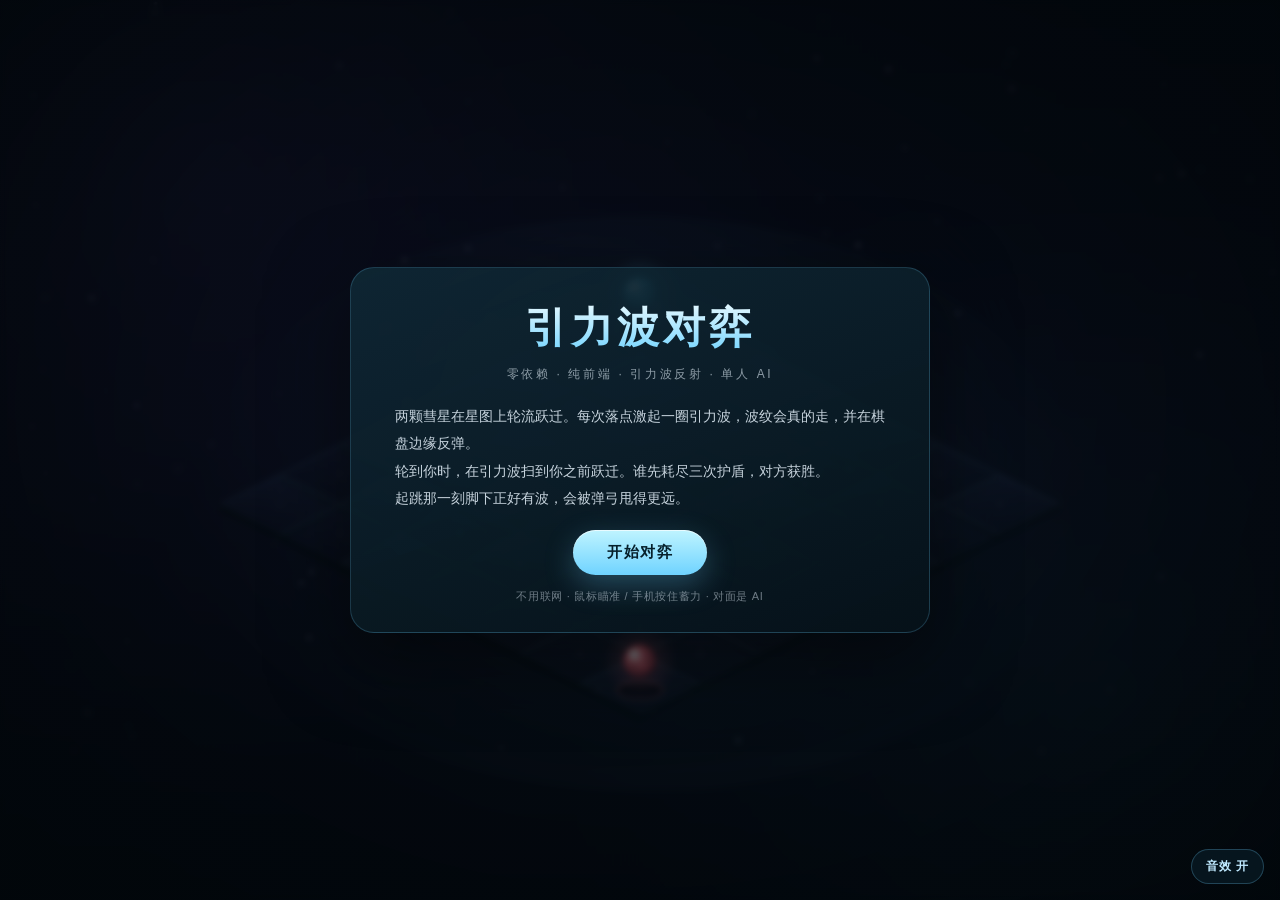
<file: demo/index.html>
<!DOCTYPE html>
<html lang="zh-CN">
<head>
<meta charset="utf-8">
<meta name="viewport" content="width=device-width, initial-scale=1, maximum-scale=1, user-scalable=no">
<title>引力波对弈 · Demo</title>
<style>
  * { box-sizing: border-box; }
  .resume-hide { display: none !important; }
  html, body {
    margin: 0; height: 100%; overflow: hidden;
    background: #040a0f; color: #eaf6ff;
    font-family: "Microsoft YaHei", "PingFang SC", "Segoe UI", sans-serif;
    touch-action: none; user-select: none;
  }
  canvas { position: fixed; inset: 0; display: block; }
  .hud { position: fixed; inset: 0; pointer-events: none; transition: opacity .25s; }
  .hud.hidden { opacity: 0; }
  .topbar {
    position: absolute; top: 0; left: 0; right: 0;
    display: flex; justify-content: space-between; align-items: flex-start;
    padding: 16px 22px; gap: 14px;
  }
  .side {
    width: 186px; padding: 10px 14px; border-radius: 16px;
    background: rgba(8, 22, 30, .55); border: 1px solid rgba(255,255,255,.08);
    transition: box-shadow .2s, border-color .2s, background .2s;
  }
  .side.blue.active {
    border-color: rgba(111,211,255,.55);
    box-shadow: 0 0 26px rgba(111,211,255,.22);
    background: rgba(10, 32, 42, .72);
  }
  .side.red.active {
    border-color: rgba(255,122,138,.55);
    box-shadow: 0 0 26px rgba(255,122,138,.22);
    background: rgba(34, 16, 22, .72);
  }
  .side-head { display: flex; align-items: center; gap: 8px; font-size: 13px; letter-spacing: .12em; }
  .side-head .tag { width: 9px; height: 9px; border-radius: 50%; }
  .tag.blue { background: #6fd3ff; box-shadow: 0 0 10px rgba(111,211,255,.7); }
  .tag.red { background: #ff7a8a; box-shadow: 0 0 10px rgba(255,122,138,.7); }
  .side-lives { display: flex; gap: 7px; margin-top: 9px; }
  .life { width: 11px; height: 11px; border-radius: 50%; }
  .life.blue { background: #6fd3ff; box-shadow: 0 0 10px rgba(111,211,255,.6); }
  .life.red { background: #ff7a8a; box-shadow: 0 0 10px rgba(255,122,138,.6); }
  .life.dead { background: rgba(255,255,255,.14); box-shadow: none; }
  .center { width: min(360px, 36vw); text-align: center; padding-top: 2px; }
  .turn { font-size: 20px; font-weight: 800; letter-spacing: .12em; line-height: 1.2; text-shadow: 0 2px 14px rgba(111,211,255,.25); }
  .turn.blue { color: #bdefff; }
  .turn.red { color: #ffc2c9; }
  .wave-label { font-size: 10px; letter-spacing: .2em; opacity: .62; margin-top: 9px; }
  .wave-track {
    height: 7px; border-radius: 99px; overflow: hidden; margin-top: 5px;
    background: rgba(255,255,255,.1); border: 1px solid rgba(255,255,255,.08);
    transition: box-shadow .15s;
  }
  .wave-track.danger { box-shadow: 0 0 18px rgba(255,95,109,.6); }
  #wavefill {
    height: 100%; width: 0%; border-radius: 99px;
    background: linear-gradient(90deg, #5ee0ff, #ffd166 55%, #ff5f6d);
    transition: width .08s linear;
  }
  .wave-time { font-size: 11px; opacity: .7; margin-top: 5px; height: 15px; letter-spacing: .05em; }
  .arena-badge {
    position: absolute; left: 50%; top: 112px; transform: translateX(-50%);
    padding: 4px 13px; border-radius: 999px; font-size: 11px; letter-spacing: .18em;
    color: rgba(234,246,255,.72); background: rgba(6,18,24,.55);
    border: 1px solid rgba(255,255,255,.08);
  }
  .turn-banner {
    position: absolute; left: 50%; top: 148px; transform: translate(-50%, -8px);
    font-size: 25px; font-weight: 800; letter-spacing: .14em;
    opacity: 0; transition: opacity .3s, transform .3s; text-shadow: 0 4px 22px rgba(0,0,0,.6);
  }
  .turn-banner.show { opacity: .92; transform: translate(-50%, 0); }
  .turn-banner.blue { color: #bdefff; }
  .turn-banner.red { color: #ffc2c9; }
  .hint {
    position: absolute; left: 50%; bottom: 7%; transform: translateX(-50%);
    font-size: 14px; color: rgba(234,246,255,.82);
    background: rgba(4,14,20,.6); border: 1px solid rgba(255,255,255,.08);
    padding: 8px 16px; border-radius: 99px; opacity: 0; transition: opacity .3s;
    white-space: nowrap; max-width: 92vw; overflow: hidden; text-overflow: ellipsis;
  }
  .hint.show { opacity: 1; }
  .overlay {
    position: fixed; inset: 0; display: flex; align-items: center; justify-content: center;
    background: radial-gradient(ellipse at 50% 45%, rgba(6,20,28,.42), rgba(2,8,12,.78));
    backdrop-filter: blur(3px); z-index: 10;
  }
  .overlay.hidden { display: none; }
  #aiDiffRow.hidden, #aiDiffDesc.hidden { display: none; }
  .panel {
    width: min(580px, 92vw); max-height: 92vh; overflow: auto;
    text-align: center; padding: 32px 30px 28px; border-radius: 24px;
    background: linear-gradient(160deg, rgba(16,42,54,.88), rgba(6,18,26,.94));
    border: 1px solid rgba(111,211,255,.2);
    box-shadow: 0 24px 80px rgba(0,0,0,.5);
  }
  .title {
    font-size: 42px; font-weight: 800; letter-spacing: .1em; margin: 0;
    background: linear-gradient(180deg, #eafaff, #6fd3ff);
    -webkit-background-clip: text; background-clip: text; color: transparent;
  }
  .sub { font-size: 12px; letter-spacing: .22em; opacity: .58; margin: 10px 0 20px; }
  .rule { font-size: 14px; line-height: 1.95; opacity: .84; text-align: left; margin: 0 auto 18px; max-width: 490px; }
  .rule b { color: #8fe6ff; font-weight: 600; }
  .chip-row { display: flex; gap: 8px; justify-content: center; flex-wrap: wrap; margin: 6px 0 8px; }
  .chip {
    padding: 8px 14px; font-size: 12px; letter-spacing: .06em; border-radius: 999px;
    color: rgba(234,246,255,.66); background: rgba(8,24,32,.6);
    border: 1px solid rgba(255,255,255,.12); box-shadow: none;
  }
  .chip:hover { transform: none; border-color: rgba(111,211,255,.4); }
  .chip.selected {
    color: #dff7ff; border-color: rgba(111,211,255,.7);
    background: rgba(20,58,74,.85); box-shadow: 0 0 18px rgba(111,211,255,.18);
  }
  .setting-label { font-size: 10px; letter-spacing: .2em; opacity: .5; margin-top: 12px; text-align: center; }
  .setting-desc { font-size: 12px; opacity: .6; min-height: 17px; margin-bottom: 4px; text-align: center; }
  .opt-row { display: flex; gap: 8px; justify-content: center; flex-wrap: wrap; margin: 8px 0 10px; }
  .opt-label {
    display: inline-flex; align-items: center; gap: 6px; padding: 7px 11px;
    font-size: 11px; color: rgba(234,246,255,.72); background: rgba(8,24,32,.5);
    border: 1px solid rgba(255,255,255,.1); border-radius: 10px; cursor: pointer;
  }
  .opt-label input { accent-color: #6fd3ff; }
  .small-label { font-size: 11px; opacity: .55; letter-spacing: .08em; align-self: center; margin-right: 2px; }
  .slider-row { display: grid; grid-template-columns: 1fr 1fr; gap: 10px; margin: 8px 0 14px; }
  .slider-box { text-align: left; padding: 8px 12px; border-radius: 12px; background: rgba(8,24,32,.5); border: 1px solid rgba(255,255,255,.08); }
  .slider-title { font-size: 11px; color: rgba(234,246,255,.62); letter-spacing: .04em; }
  .slider-title b { color: #bfe9ff; font-weight: 600; float: right; }
  input[type=range] { width: 100%; margin-top: 8px; accent-color: #6fd3ff; }
  #bpm { width: 110px; flex: none; margin-top: 0; }
  #bpmVal { font-size: 11px; color: #bfe9ff; min-width: 24px; text-align: right; }
  .control-hint {
    position: absolute; left: 50%; bottom: 3.2%; transform: translateX(-50%);
    font-size: 11px; letter-spacing: .06em; color: rgba(234,246,255,.55);
    white-space: nowrap; max-width: 92vw; overflow: hidden; text-overflow: ellipsis;
  }
  .result { font-size: 15px; line-height: 2; opacity: .86; margin-bottom: 20px; }
  button {
    pointer-events: auto; border: 0; border-radius: 999px; padding: 13px 34px;
    font-size: 15px; font-weight: 700; letter-spacing: .1em; color: #06202b;
    background: linear-gradient(180deg, #bff4ff, #6fd3ff);
    box-shadow: 0 10px 30px rgba(111,211,255,.28), inset 0 1px 0 rgba(255,255,255,.65);
    cursor: pointer; transition: transform .15s, box-shadow .15s;
    font-family: inherit;
  }
  button:hover { transform: translateY(-2px); box-shadow: 0 14px 36px rgba(111,211,255,.4); }
  button:active { transform: translateY(0) scale(.98); }
  .ghost {
    margin-left: 8px; color: #bfe9ff; background: rgba(8,24,32,.55);
    border: 1px solid rgba(111,211,255,.28); box-shadow: none;
  }
  .ghost:hover { box-shadow: none; border-color: rgba(111,211,255,.55); }
  .tip { font-size: 11px; opacity: .45; margin-top: 14px; letter-spacing: .06em; }
  #muteBtn {
    position: fixed; right: 16px; bottom: 16px; z-index: 20;
    padding: 8px 14px; font-size: 12px; letter-spacing: .08em;
    background: rgba(10,30,40,.65); color: #bfe9ff;
    border: 1px solid rgba(111,211,255,.25); box-shadow: none;
    backdrop-filter: blur(6px); pointer-events: auto;
  }
  #muteBtn:hover { transform: none; box-shadow: none; border-color: rgba(111,211,255,.5); }
  #menuBtn {
    position: fixed; left: 16px; bottom: 16px; z-index: 20;
    padding: 8px 14px; font-size: 12px; letter-spacing: .08em;
    background: rgba(10,30,40,.65); color: #bfe9ff;
    border: 1px solid rgba(111,211,255,.25); box-shadow: none;
    backdrop-filter: blur(6px); pointer-events: auto;
  }
  #menuBtn:hover { transform: none; box-shadow: none; border-color: rgba(111,211,255,.5); }
  #menuBtn.hidden { display: none; }
  @media (max-width: 820px) {
    .side { width: 132px; padding: 8px 10px; }
    .center { width: 42vw; }
    .turn { font-size: 17px; }
    .arena-badge { top: 104px; }
    .turn-banner { top: 136px; font-size: 20px; }
  }
  @media (max-width: 520px) {
    .topbar { padding: 10px 10px; gap: 6px; }
    .side { width: 88px; padding: 6px 8px; border-radius: 12px; }
    .side-head { font-size: 11px; letter-spacing: .06em; }
    .life { width: 8px; height: 8px; }
    .center { width: 38vw; min-width: 0; }
    .turn { font-size: 15px; }
    .wave-label { margin-top: 6px; font-size: 9px; }
    .wave-time { font-size: 10px; }
    .arena-badge { top: 92px; font-size: 10px; }
    .turn-banner { top: 120px; font-size: 18px; }
  }
</style>
</head>
<body>
<canvas id="game"></canvas>

<div id="hud" class="hud hidden">
  <div class="topbar">
    <div class="side blue" id="bluePanel">
      <div class="side-head"><span class="tag blue"></span><span>蓝方</span></div>
      <div class="side-lives" id="blueLives"></div>
    </div>
    <div class="center">
      <div id="turnText" class="turn blue">蓝方回合</div>
      <div class="wave-label">最近波峰</div>
      <div class="wave-track"><div id="wavefill"></div></div>
      <div id="waveTime" class="wave-time">安全</div>
    </div>
    <div class="side red" id="redPanel">
      <div class="side-head"><span class="tag red"></span><span>红方</span></div>
      <div class="side-lives" id="redLives"></div>
    </div>
  </div>
  <div id="arenaBadge" class="arena-badge">平静场</div>
  <div id="turnBanner" class="turn-banner blue"></div>
  <div id="hint" class="hint"></div>
  <div id="controlHint" class="control-hint"></div>
</div>

<button id="muteBtn">音效 开</button>
<button id="menuBtn" class="hidden">菜单</button>

<div id="start" class="overlay">
  <div class="panel">
    <h1 class="title">引力波对弈</h1>
    <div class="sub">零依赖 · 纯前端 · 引力波反射 · 单人 AI</div>
    <div class="rule">
      两颗彗星在星图上轮流跃迁。每次落点激起一圈引力波，波纹会真的走，并在棋盘边缘反弹。<br>
      轮到你时，在引力波扫到你之前跃迁。谁先耗尽三次护盾，对方获胜。<br>
      起跳那一刻脚下正好有波，会被弹弓甩得更远。
    </div>

    <div class="setting-label resume-hide">模式</div>
    <div class="chip-row resume-hide" id="modeSelect">
      <button class="chip mode-chip selected" data-mode="solo">测试：一人控两边</button>
      <button class="chip mode-chip" data-mode="duo">双人：两人各控一边</button>
      <button class="chip mode-chip" data-mode="ai">单人：对战 AI</button>
    </div>
    <div id="modeDesc" class="setting-desc resume-hide">鼠标瞄准，按住蓄力；你轮流控蓝红两颗彗星。</div>
    <div id="aiDiffRow" class="chip-row hidden resume-hide">
      <span class="small-label">AI 难度</span>
      <button class="chip diff-chip selected" data-diff="easy">简单</button>
      <button class="chip diff-chip" data-diff="normal">普通</button>
      <button class="chip diff-chip" data-diff="hard">困难</button>
    </div>
    <div id="aiDiffDesc" class="setting-desc hidden resume-hide">简单：只看一步；普通：看两步；困难：会做陷阱。</div>

    <div class="setting-label resume-hide">场地</div>
    <div class="chip-row resume-hide" id="arenaSelect">
      <button class="chip arena-chip selected" data-arena="0">平直时空</button>
      <button class="chip arena-chip" data-arena="1">双缝屏</button>
      <button class="chip arena-chip" data-arena="2">旋涡星</button>
      <button class="chip arena-chip" data-arena="3">双奇点</button>
    </div>
    <div id="arenaDesc" class="setting-desc resume-hide">时空是平的，引力波按直线走。</div>

    <div class="setting-label resume-hide">规则开关</div>
    <div class="opt-row resume-hide">
      <label class="opt-label"><input type="checkbox" id="optInterference"> 引力波叠加</label>
      <label class="opt-label"><input type="checkbox" id="optBounce"> 边缘反射</label>
      <label class="opt-label"><input type="checkbox" id="optSelf"> 波反噬自身</label>
      <label class="opt-label"><input type="checkbox" id="optOneShot" checked> 击中后波纹消散</label>
    </div>

    <div class="setting-label resume-hide">节奏 B（试验）</div>
    <div class="opt-row resume-hide">
      <label class="opt-label"><input type="checkbox" id="optRhythmB" checked> BPM 驱动场域</label>
      <span class="small-label">BPM</span>
      <input id="bpm" type="range" min="60" max="160" step="1" value="90">
      <span id="bpmVal">90</span>
    </div>
    <div class="setting-desc resume-hide">B：BPM 只改场域强度 / 转速，波纹速度不变；90 是基准（1×）。</div>

    <div class="slider-row resume-hide">
      <div class="slider-box">
        <span class="slider-title">视角倾斜 <b id="viewTiltVal">0.50</b></span>
        <input type="range" id="viewTilt" min="0.34" max="0.72" step="0.01" value="0.50">
      </div>
      <div class="slider-box">
        <span class="slider-title">太极转速 <b id="taiSpinVal">0.28</b></span>
        <input type="range" id="taiSpin" min="0.10" max="0.60" step="0.01" value="0.28">
      </div>
    </div>

    <button id="startBtn">开始对弈</button>
    <div class="tip">不用联网 · 鼠标瞄准 / 手机按住蓄力 · 对面是 AI</div>
  </div>
</div>

<div id="gameover" class="overlay hidden">
  <div class="panel">
    <h1 class="title" id="gameoverTitle">蓝方胜</h1>
    <div class="sub">对局结束</div>
    <div id="finalScore" class="result"></div>
    <button id="againBtn">再来一局</button>
    <button id="arenaBtn" class="ghost">回到首页</button>
    <div class="tip">按空格也可以重开</div>
  </div>
</div>

<script>
(() => {
  'use strict';

  // 简历版：只保留基础场 + 边缘反射 + 单人 AI（规则在 startGame 里锁定，界面不暴露其它场地和实验开关）
  // 自测 / 压力测试要切换场地和控制模式，所以这两个入口下不锁
  const RESUME_DEMO = !/[?&](selftest|stress)=1/.test(location.search);

  const canvas = document.getElementById('game');
  const ctx = canvas.getContext('2d');

  const GRID = 7;
  const TW = 120;
  const TH = 60;
  const MIN_JUMP = 0.9;
  const MAX_JUMP = 3.0;
  const CHARGE_TIME = 1.15;
  const MAX_LIVES = 3;
  const WALL_SUM = 6;
  // 棋盘的真实外沿在格心坐标 ±0.5 处；反射判定必须用外沿，不能用格心
  const EDGE_MIN = -0.5;
  const EDGE_MAX = GRID - 0.5;
  const WAVE_PARTICLES = 140;
  const WAVE_SPEED = 1.6;
  const WAVE_WARMUP = 0.6;
  const WAVE_LIFE = 11;
  const HIT_RADIUS = 0.34;
  const GAP_RADIUS = 0.22;
  // 双缝屏：两个缝口；过缝后的波束方向跟着入射方向走
  const SLIT_GAPS = [{ c: 2, r: 4 }, { c: 4, r: 2 }];
  const BH_WAVE = 0.9;
  const TAI_WAVE = 0.9;
  const AIM_ROT = 2.2;
  const ARENA_NAMES = ['平直时空', '双缝屏', '旋涡星', '双奇点'];
  const ARENA_COLORS = ['#6fd3ff', '#8ee7c0', '#ffd166', '#c79bff'];
  const ARENA_DESCS = [
    '时空是平的，引力波按直线走；边界是反弹还是散掉，看规则开关。',
    '一道带两个窄缝的屏把空间切成两半；引力波从缝口绕过去，每个缝口出一道窄波束，方向跟着入射位置变。屏不挡彗星。',
    '一颗自转的旋涡星会把引力波和落点绕着中心拧。转速可调，默认很慢。',
    '两个奇点会把引力波吸弯，也会把落点往奇点里拉。奇点不吞彗星，但落进去算自毁。'
  ];
  const PLAYER_NAMES = ['蓝方', '红方'];
  const AI_CENTER = { c: 3, r: 3 };
  const AI_CHARGES = [0.55, 0.7, 0.85, 1.0];
  const AI_DIFF_NAMES = { easy: '简单', normal: '普通', hard: '困难' };
  const AI_DIFF_DESCS = {
    easy: '简单：只看一步，容易被绕开。',
    normal: '普通：看两步，会封你的退路。',
    hard: '困难：会做陷阱，故意留一个看起来安全的诱饵。'
  };
  const PLAYER_COLORS = [
    { main: '#6fd3ff', dim: '#2a7e9e', soft: 'rgba(111,211,255,.5)' },
    { main: '#ff7a8a', dim: '#a23a4a', soft: 'rgba(255,122,138,.5)' }
  ];

  let W = 0, H = 0, DPR = 1;
  let boardCX = 0, boardCY = 0;
  let tileW = TW, tileH = TH;
  let stars = [];
  let particles = [];
  let floats = [];
  let lastTs = 0;
  let lastBarTs = 0;
  let actx = null;
  let muted = false;
  let selftestRuntime = '';

  // 引力弹弓：起跳瞬间脚下有波前经过，跳得更远
  const BOOST_FACTOR = 1.32;
  const BOOST_RADIUS = 0.55;
  // 对方落子后，波要走完这一小段，期间不能跃迁
  const WAVE_LOCK = 1.8;

  const state = {
    mode: 'start',
    controlMode: 'solo',
    arena: 0,
    phase: 'aim',
    currentPlayer: 0,
    pos: [{ c: 0, r: 0 }, { c: 6, r: 6 }],
    lives: [MAX_LIVES, MAX_LIVES],
    charge: 0,
    charging: false,
    aimScreen: null,
    aimAngle: Math.atan2(6, 6),
    waves: [],
    jumpAnim: null,
    fallAnim: null,
    time: 0,
    turns: 0,
    shake: 0,
    flash: 0,
    interference: false,
    bounce: false,
    selfDamage: false,
    stackedDamage: false,
    oneShotWave: true,
    lockUntil: 0,
    viewTilt: 0.5,
    taiSpin: 0.28,
    rhythmB: true,
    bpm: 90,
    metronome: false,
    lastBeat: 0,
    beatPulse: 0,
    hitBlink: [0, 0],
    keys: { a: false, d: false, left: false, right: false },
    aiDifficulty: 'normal',
    aiThinking: false,
    aiTimer: null,
    simulating: false,
    winner: -1,
    bannerTimer: null,
    hintTimer: null
  };

  // ---------- 基础 ----------
  function clamp(v, a, b) { return v < a ? a : (v > b ? b : v); }

  function rhythmScale() {
    if (!state.rhythmB) return 1;
    return clamp(state.bpm / 90, 0.5, 1.8);
  }

  function effectiveTaiSpin() {
    return state.taiSpin * rhythmScale();
  }

  function hexA(hex, a) {
    const r = parseInt(hex.slice(1, 3), 16);
    const g = parseInt(hex.slice(3, 5), 16);
    const b = parseInt(hex.slice(5, 7), 16);
    return 'rgba(' + r + ',' + g + ',' + b + ',' + a + ')';
  }

  function roundRect(c, x, y, w, h, r) {
    const rr = Math.min(r, Math.abs(w) / 2, Math.abs(h) / 2);
    c.beginPath();
    c.moveTo(x + rr, y);
    c.arcTo(x + w, y, x + w, y + h, rr);
    c.arcTo(x + w, y + h, x, y + h, rr);
    c.arcTo(x, y + h, x, y, rr);
    c.arcTo(x, y, x + w, y, rr);
    c.closePath();
  }

  function toScreen(c, r) {
    return {
      x: boardCX + (c - r) * tileW / 2,
      y: boardCY + (c + r - (GRID - 1)) * tileH / 2
    };
  }

  function fromScreen(x, y) {
    const dx = x - boardCX;
    const dy = y - boardCY + (GRID - 1) * tileH / 2;
    return { c: dx / tileW + dy / tileH, r: dy / tileH - dx / tileW };
  }

  function tileAt(c, r) {
    if (c < 0 || c >= GRID || r < 0 || r >= GRID) return null;
    return { c: c, r: r };
  }

  function dist(a, b) { return Math.hypot(a.c - b.c, a.r - b.r); }

  function pointSegmentDistance(p, a, b) {
    const abx = b.c - a.c, aby = b.r - a.r;
    const apx = p.c - a.c, apy = p.r - a.r;
    const len2 = abx * abx + aby * aby;
    let t = len2 ? (apx * abx + apy * aby) / len2 : 0;
    t = Math.max(0, Math.min(1, t));
    const dx = a.c + abx * t - p.c;
    const dy = a.r + aby * t - p.r;
    return Math.hypot(dx, dy);
  }

  function blackHoles() {
    return [{ c: 2, r: 3 }, { c: 4, r: 3 }];
  }

  function isBlackHole(c, r) {
    return (c === 2 && r === 3) || (c === 4 && r === 3);
  }

  function applyFieldDeflection(c, r, arena, spin) {
    if (arena === 2) {
      const ang = spin * 0.9;
      const dx = c - 3, dy = r - 3;
      const cs = Math.cos(ang), sn = Math.sin(ang);
      return { c: 3 + dx * cs - dy * sn, r: 3 + dx * sn + dy * cs };
    }
    if (arena === 3) {
      let nc = c, nr = r;
      const holes = blackHoles();
      for (let i = 0; i < holes.length; i++) {
        const dx = holes[i].c - nc, dy = holes[i].r - nr;
        const d = Math.max(0.55, Math.hypot(dx, dy));
        const pull = 0.55 * Math.exp(-d / 2.2) * rhythmScale();
        nc += dx / d * pull;
        nr += dy / d * pull;
      }
      return { c: nc, r: nr };
    }
    return { c: c, r: r };
  }

  function slitCrossing(pc, pr, c, r) {
    const ps = pc + pr, cs = c + r;
    if (!((ps < WALL_SUM && cs >= WALL_SUM) || (ps >= WALL_SUM && cs < WALL_SUM))) return null;
    const denom = cs - ps;
    const t = denom === 0 ? 0 : (WALL_SUM - ps) / denom;
    const cc = pc + (c - pc) * t;
    const rr = pr + (r - pr) * t;
    const gaps = SLIT_GAPS;
    for (let i = 0; i < gaps.length; i++) {
      if (Math.hypot(cc - gaps[i].c, rr - gaps[i].r) <= GAP_RADIUS) {
        return { pass: true, t: t, gap: gaps[i] };
      }
    }
    return { pass: false, t: t };
  }

  function reflectSlit(p) {
    const n = 1 / Math.SQRT2;
    const dot = p.vc * n + p.vr * n;
    p.vc -= 2 * dot * n;
    p.vr -= 2 * dot * n;
    p.c = p.prevC;
    p.r = p.prevR;
    // 关于 c + r = WALL_SUM 的镜像源，用于把反弹段排成连续弧线
    const sc = p.srcC, sr = p.srcR;
    p.srcC = WALL_SUM - sr;
    p.srcR = WALL_SUM - sc;
    p.bounced = true;
    p.bounces = (p.bounces || 0) + 1;
  }

  function reflectEdge(p) {
    if (p.c < EDGE_MIN) { p.c = 2 * EDGE_MIN - p.c; p.vc = -p.vc; p.srcC = 2 * EDGE_MIN - p.srcC; }
    else if (p.c > EDGE_MAX) { p.c = 2 * EDGE_MAX - p.c; p.vc = -p.vc; p.srcC = 2 * EDGE_MAX - p.srcC; }
    if (p.r < EDGE_MIN) { p.r = 2 * EDGE_MIN - p.r; p.vr = -p.vr; p.srcR = 2 * EDGE_MIN - p.srcR; }
    else if (p.r > EDGE_MAX) { p.r = 2 * EDGE_MAX - p.r; p.vr = -p.vr; p.srcR = 2 * EDGE_MAX - p.srcR; }
    p.bounced = true;
    p.bounces = (p.bounces || 0) + 1;
  }

  function chargeToDist(c) {
    return MIN_JUMP + (MAX_JUMP - MIN_JUMP) * clamp(c, 0, 1);
  }

  // 起跳那一刻，脚下有没有波前扫过
  function waveBoostAt(c, r) {
    for (let i = 0; i < state.waves.length; i++) {
      const w = state.waves[i];
      if (w.dead) continue;
      for (let k = 0; k < w.particles.length; k++) {
        const q = w.particles[k];
        if (!q.alive) continue;
        if (wavePower(q) < 0.4) continue;
        if (Math.hypot(q.c - c, q.r - r) <= BOOST_RADIUS) return true;
      }
    }
    return false;
  }

  function computeJump(me, aim, charge, fallback, opponent, arena, spin, boost) {
    let dc = aim.c - me.c;
    let dr = aim.r - me.r;
    let len = Math.hypot(dc, dr);
    if (len < 0.15) {
      dc = fallback.c - me.c;
      dr = fallback.r - me.r;
      len = Math.hypot(dc, dr);
    }
    if (len < 0.15) { dc = 1; dr = 0; len = 1; }
    const dirC = dc / len;
    const dirR = dr / len;
    const d = chargeToDist(charge) * (boost || 1);
    const baseC = me.c + dirC * d;
    const baseR = me.r + dirR * d;
    const def = applyFieldDeflection(baseC, baseR, arena, spin);
    const endC = def.c;
    const endR = def.r;
    const tc = Math.round(endC);
    const tr = Math.round(endR);
    const tile = tileAt(tc, tr);
    const inside = !!tile && Math.abs(endC - tc) <= 0.5001 && Math.abs(endR - tr) <= 0.5001;
    const occupied = !!tile && opponent && tile.c === opponent.c && tile.r === opponent.r;
    const same = !!tile && tile.c === me.c && tile.r === me.r;
    const suicide = arena === 3 && !!tile && isBlackHole(tile.c, tile.r);
    return {
      dirC: dirC, dirR: dirR, dist: d,
      baseC: baseC, baseR: baseR,
      endC: endC, endR: endR,
      tile: tile, valid: inside && !occupied && !same,
      suicide: suicide
    };
  }

  function getAimBoard() {
    const me = state.pos[state.currentPlayer];
    const opp = state.pos[1 - state.currentPlayer];
    if (state.controlMode === 'duo') {
      return {
        c: me.c + Math.cos(state.aimAngle) * MAX_JUMP,
        r: me.r + Math.sin(state.aimAngle) * MAX_JUMP
      };
    }
    if (state.aimScreen) {
      const b = fromScreen(state.aimScreen.x, state.aimScreen.y);
      return { c: b.c, r: b.r };
    }
    return { c: opp.c, r: opp.r };
  }

  function setAimForCurrent() {
    const me = state.pos[state.currentPlayer];
    const opp = state.pos[1 - state.currentPlayer];
    state.aimAngle = Math.atan2(opp.r - me.r, opp.c - me.c);
  }

  function getCurrentJump() {
    const me = state.pos[state.currentPlayer];
    const opp = state.pos[1 - state.currentPlayer];
    return computeJump(me, getAimBoard(), state.charge, { c: opp.c, r: opp.r }, opp, state.arena, effectiveTaiSpin());
  }

  // ---------- 尺寸 / 背景 ----------
  function makeStars() {
    stars = [];
    const n = Math.floor(W * H / 9000);
    for (let i = 0; i < n; i++) {
      stars.push({
        x: Math.random() * W,
        y: Math.random() * H * 0.85,
        r: 0.4 + Math.random() * 1.2,
        p: Math.random() * Math.PI * 2,
        s: 0.5 + Math.random() * 1.5
      });
    }
  }

  function resize() {
    DPR = Math.min(2, window.devicePixelRatio || 1);
    W = window.innerWidth;
    H = window.innerHeight;
    canvas.width = Math.round(W * DPR);
    canvas.height = Math.round(H * DPR);
    canvas.style.width = W + 'px';
    canvas.style.height = H + 'px';
    ctx.setTransform(DPR, 0, 0, DPR, 0, 0);
    boardCX = W / 2;
    boardCY = H * 0.56;
    const baseH = TW * state.viewTilt;
    const fitW = (W * 0.86) / ((GRID - 1) * TW);
    const fitH = (H * 0.56) / ((GRID - 1) * baseH);
    const s = Math.min(1, fitW, fitH);
    tileW = TW * s;
    tileH = baseH * s;
    state.aimScreen = null;
    makeStars();
  }

  // ---------- 对局流程 ----------
  function resetMatch() {
    state.phase = 'aim';
    state.currentPlayer = 0;
    state.pos = [{ c: 0, r: 0 }, { c: 6, r: 6 }];
    state.lives = [MAX_LIVES, MAX_LIVES];
    state.charge = 0;
    state.charging = false;
    state.aimScreen = null;
    state.waves = [];
    state.jumpAnim = null;
    state.fallAnim = null;
    state.turns = 0;
    state.shake = 0;
    state.flash = 0;
    state.hitBlink = [0, 0];
    state.lastBeat = 0;
    state.beatPulse = 0;
    state.keys = { a: false, d: false, left: false, right: false };
    state.winner = -1;
    clearAITimer();
    state.aiThinking = false;
    particles = [];
    floats = [];
    state.lockUntil = 0;
    setAimForCurrent();
    updateHud();
  }

  function resetToStart() {
    state.mode = 'start';
    resetMatch();
    document.getElementById('start').classList.remove('hidden');
    document.getElementById('gameover').classList.add('hidden');
    document.getElementById('hud').classList.add('hidden');
    document.getElementById('menuBtn').classList.add('hidden');
    document.getElementById('turnBanner').classList.remove('show');
    document.getElementById('hint').classList.remove('show');
  }

  function setArena(index) {
    state.arena = clamp(Math.round(index), 0, 3);
    const chips = document.querySelectorAll('.arena-chip');
    for (let i = 0; i < chips.length; i++) {
      const on = Number(chips[i].dataset.arena) === state.arena;
      chips[i].classList.toggle('selected', on);
    }
    const desc = document.getElementById('arenaDesc');
    if (desc) desc.textContent = ARENA_DESCS[state.arena];
    updateHud();
    if (W > 0) render();
  }

  function setControlMode(mode) {
    state.controlMode = mode === 'duo' ? 'duo' : (mode === 'ai' ? 'ai' : 'solo');
    clearAITimer();
    state.aiThinking = false;
    const chips = document.querySelectorAll('.mode-chip');
    for (let i = 0; i < chips.length; i++) {
      chips[i].classList.toggle('selected', chips[i].dataset.mode === state.controlMode);
    }
    const aiRow = document.getElementById('aiDiffRow');
    const aiDesc = document.getElementById('aiDiffDesc');
    if (aiRow) aiRow.classList.toggle('hidden', state.controlMode !== 'ai');
    if (aiDesc) aiDesc.classList.toggle('hidden', state.controlMode !== 'ai');
    const desc = document.getElementById('modeDesc');
    if (desc) {
      desc.textContent = state.controlMode === 'duo'
        ? '双人：蓝方 A/D 转向 + 空格；红方 ←/→ 转向 + 回车。轮到你才能动。'
        : (state.controlMode === 'ai'
          ? '单人：你控蓝方，AI 控红方；先选难度。'
          : '测试：鼠标瞄准，按住蓄力；你轮流控蓝红两颗彗星。');
    }
    if (aiDesc) aiDesc.textContent = AI_DIFF_DESCS[state.aiDifficulty];
    updateHud();
    if (W > 0) render();
  }

  function setAIDifficulty(diff) {
    state.aiDifficulty = AI_DIFF_NAMES[diff] ? diff : 'normal';
    const chips = document.querySelectorAll('.diff-chip');
    for (let i = 0; i < chips.length; i++) {
      chips[i].classList.toggle('selected', chips[i].dataset.diff === state.aiDifficulty);
    }
    const desc = document.getElementById('aiDiffDesc');
    if (desc) desc.textContent = AI_DIFF_DESCS[state.aiDifficulty];
    updateHud();
    if (W > 0) render();
  }

  function startGame() {
    resetMatch();
    // 简历版锁定的规则：基础场 + 边缘反射 + 单人 AI
    if (RESUME_DEMO) {
      state.arena = 0;
      state.controlMode = 'ai';
      state.bounce = true;
      state.interference = false;
      state.selfDamage = false;
      state.oneShotWave = true;
      state.stackedDamage = false;
      state.aiDifficulty = 'normal';
    }
    state.mode = 'playing';
    state.time = 0;
    state.lastBeat = 0;
    state.beatPulse = 0;
    state.aiThinking = false;
    clearAITimer();
    document.getElementById('start').classList.add('hidden');
    document.getElementById('gameover').classList.add('hidden');
    document.getElementById('hud').classList.remove('hidden');
    document.getElementById('menuBtn').classList.remove('hidden');
    audioInit();
    updateHud();
    showTurnBanner();
    if (state.controlMode === 'ai') {
      setHint('单人：你是蓝方，AI 是红方。AI 跃迁后会提示你。', 3000);
    } else {
      setHint(state.controlMode === 'duo'
        ? '双人模式：底部是当前玩家的按键。'
        : '测试模式：鼠标瞄准，按住蓄力。', 3200);
    }
  }

  function endGame(winner, note) {
    if (state.mode !== 'playing') return;
    state.mode = 'gameover';
    state.phase = 'over';
    state.charging = false;
    state.charge = 0;
    state.waves = [];
    state.jumpAnim = null;
    state.fallAnim = null;
    state.winner = winner;
    clearAITimer();
    state.aiThinking = false;
    document.getElementById('gameoverTitle').textContent = PLAYER_NAMES[winner] + '胜';
    document.getElementById('finalScore').textContent =
      '蓝方 ' + state.lives[0] + ' : ' + state.lives[1] + ' 红方 · 共 ' + state.turns + ' 回合' +
      (note ? ' · ' + note : '');
    document.getElementById('gameover').classList.remove('hidden');
    document.getElementById('hud').classList.add('hidden');
    document.getElementById('menuBtn').classList.add('hidden');
    document.getElementById('turnBanner').classList.remove('show');
    document.getElementById('hint').classList.remove('show');
    playWin();
  }

  // ---------- 蓄力 / 起跳 ----------
  function beginCharge(event) {
    if (state.mode !== 'playing' || state.phase !== 'aim' || state.charging) return;
    if (state.controlMode === 'ai' && state.currentPlayer !== 0) return;
    // 对方的波还没走完，这一手锁住
    if (state.time < state.lockUntil) {
      setHint('等对方的引力波走完再跃迁', 900);
      return;
    }
    if (event) state.aimScreen = { x: event.clientX, y: event.clientY };
    state.charging = true;
    state.charge = 0;
  }

  function releaseCharge() {
    if (!state.charging) return;
    state.charging = false;
    const c = state.charge;
    state.charge = 0;
    if (state.mode !== 'playing' || state.phase !== 'aim') return;
    startJump(c);
  }

  function startJump(charge) {
    const p = state.currentPlayer;
    const me = state.pos[p];
    const opp = state.pos[1 - p];
    const aim = getAimBoard();
    const boost = waveBoostAt(me.c, me.r) ? BOOST_FACTOR : 1;
    if (boost > 1) {
      const sp = toScreen(me.c, me.r);
      burst(sp.x, sp.y - 26, 20, '#b8f0ff');
      addFloat(p, '引力弹弓', '#b8f0ff');
    }
    const j = computeJump(me, aim, charge, { c: opp.c, r: opp.r }, opp, state.arena, effectiveTaiSpin(), boost);
    state.phase = 'jumping';
    state.jumpAnim = {
      player: p,
      startC: me.c, startR: me.r,
      endC: j.endC, endR: j.endR,
      tileC: j.tile ? j.tile.c : null,
      tileR: j.tile ? j.tile.r : null,
      t: 0, dur: 0.55, h: 70 + j.dist * 18,
      miss: !j.valid,
      suicide: j.suicide
    };
    playJump();
  }

  function updateJump(dt) {
    if (!state.jumpAnim) return;
    const a = state.jumpAnim;
    a.t += dt;
    if (a.t >= a.dur) {
      if (a.miss) {
        state.phase = 'falling';
        state.fallAnim = { player: a.player, c: a.endC, r: a.endR, t: 0, dur: 0.55 };
        state.jumpAnim = null;
      } else {
        state.pos[a.player] = { c: a.tileC, r: a.tileR };
        state.jumpAnim = null;
        if (a.suicide) {
          spawnFieldFlash(a.tileC, a.tileR, '#f6f0ff');
          state.shake = 12;
          state.flash = 1;
          playHit();
          state.lives[a.player] = 0;
          endGame(1 - a.player, PLAYER_NAMES[a.player] + '坠入奇点');
          return;
        }
        onLanding(a.player);
      }
    }
  }

  function updateFall(dt) {
    if (!state.fallAnim) return;
    const f = state.fallAnim;
    f.t += dt;
    if (f.t >= f.dur) {
      state.fallAnim = null;
      onMiss(f.player);
    }
  }

  function onLanding(p) {
    const me = state.pos[p];
    const target = 1 - p;

    spawnWave(me, p);
    state.currentPlayer = target;
    state.lockUntil = state.time + WAVE_LOCK;
    state.phase = 'aim';
    state.charge = 0;
    state.charging = false;
    state.aimScreen = null;
    setAimForCurrent();
    state.turns++;
    addFloat(p, '跃迁', PLAYER_COLORS[p].main);
    burst(toScreen(me.c, me.r).x, toScreen(me.c, me.r).y, 12, PLAYER_COLORS[p].main);
    updateHud();
    showTurnBanner();
    playLand();
    if (state.turns === 1) {
      setHint('引力波放出来了。它是真的在走，会被星门和奇点改变。', 2800);
    }
    if (state.controlMode === 'ai' && !state.simulating) {
      if (state.currentPlayer === 1) maybeScheduleAI();
      else setHint('AI 已跃迁，轮到你了。', 2000);
    }
  }

  function onMiss(p) {
    const alive = damagePiece(p, 'fall');
    if (!alive) return;
    state.currentPlayer = 1 - p;
    state.phase = 'aim';
    state.charge = 0;
    state.charging = false;
    state.aimScreen = null;
    setAimForCurrent();
    state.turns++;
    updateHud();
    showTurnBanner();
    setHint('落空，换对方。', 2000);
    if (state.controlMode === 'ai' && !state.simulating) {
      if (state.currentPlayer === 1) maybeScheduleAI();
      else setHint('AI 已跃迁，轮到你了。', 2000);
    }
  }

  function damagePiece(p, reason) {
    state.lives[p]--;
    state.shake = 14;
    state.flash = 1;
    addFloat(p, '-1', '#ff6b6b');
    playHit();
    state.hitBlink[p] = 0.7;
    if (p === state.currentPlayer && state.charging) {
      state.charging = false;
      state.charge = 0;
    }
    updateHud();
    if (state.lives[p] <= 0) {
      endGame(1 - p);
      return false;
    }
    if (p === state.currentPlayer) setHint('被引力波扫中了。波还在走，继续跃迁。', 2000);
    return true;
  }

  function spawnWave(source, owner) {
    if (state.stackedDamage) {
      // 叠加规则：每方只保留自己最近一道波，自己下次落子才替换；对手的波不动
      for (let i = state.waves.length - 1; i >= 0; i--) {
        if (state.waves[i].owner === owner) state.waves.splice(i, 1);
      }
    } else if (!state.interference) {
      state.waves = [];
    }
    const count = WAVE_PARTICLES;
    const parts = [];
    for (let i = 0; i < count; i++) {
      const ang = i / count * Math.PI * 2;
      parts.push({
        c: source.c, r: source.r,
        prevC: source.c, prevR: source.r,
        srcC: source.c, srcR: source.r,
        vc: Math.cos(ang) * WAVE_SPEED,
        vr: Math.sin(ang) * WAVE_SPEED,
        traveled: 0,
        delay: WAVE_WARMUP,
        bounced: false,
        bounces: 0,
        alive: true
      });
    }
    state.waves.push({
      id: Date.now() + Math.random(),
      owner: owner,
      color: PLAYER_COLORS[owner].main,
      source: { c: source.c, r: source.r },
      age: 0,
      particles: parts,
      slitDone: [false, false],
      hit: [false, false]
    });
  }

  // 双缝：以缝口为次波源，沿「入射方向」发一道窄波束（惠更斯原理）。
  // 方向取波源到缝口的连线，但最多偏离法线 45°：否则擦着墙入射时，波束会贴着墙走、被墙的裁剪吞掉。
  function spawnSlitWave(w, gap, side) {
    const count = 40;
    const dx = gap.c - w.source.c;
    const dy = gap.r - w.source.r;
    const dist = Math.hypot(dx, dy);
    const normal = side < 0 ? Math.PI / 4 : Math.PI * 5 / 4;
    let base = normal;
    if (dist > 1e-4) {
      let diff = Math.atan2(dy, dx) - normal;
      while (diff > Math.PI) diff -= Math.PI * 2;
      while (diff < -Math.PI) diff += Math.PI * 2;
      base = normal + clamp(diff, -Math.PI / 4, Math.PI / 4);
    }
    const spread = Math.PI / 10;
    // 起点必须稍微离开墙面，否则会被当成「又一次穿墙」立刻吸收（红波向上时尤其明显）
    const eps = 0.02;
    const oc = gap.c + Math.cos(base) * eps;
    const or = gap.r + Math.sin(base) * eps;
    for (let i = 0; i < count; i++) {
      const u = count > 1 ? i / (count - 1) : 0.5;
      // sin 映射：中间角度采样更密，边缘更疏，形成有限宽度的波束
      const a = base + Math.sin((u * 2 - 1) * Math.PI / 2) * spread;
      w.particles.push({
        c: oc, r: or,
        prevC: oc, prevR: or,
        srcC: gap.c, srcR: gap.r,
        vc: Math.cos(a) * WAVE_SPEED,
        vr: Math.sin(a) * WAVE_SPEED,
        traveled: 0,
        delay: w.age,
        bounced: false,
        bounces: 0,
        slit: true,
        fan: true,
        alive: true
      });
    }
  }

  function updateAim(dt) {
    if (state.mode !== 'playing' || state.phase !== 'aim' || state.controlMode !== 'duo') return;
    let dir = 0;
    if (state.currentPlayer === 0) {
      if (state.keys.a) dir -= 1;
      if (state.keys.d) dir += 1;
    } else {
      if (state.keys.left) dir -= 1;
      if (state.keys.right) dir += 1;
    }
    if (dir) state.aimAngle += dir * AIM_ROT * dt;
  }

  function nearestWave() {
    const me = state.pos[state.currentPlayer];
    let best = null;
    let bestD = 99;
    for (let i = 0; i < state.waves.length; i++) {
      const w = state.waves[i];
      for (let j = 0; j < w.particles.length; j++) {
        const p = w.particles[j];
        if (!p.alive) continue;
        const d = Math.hypot(p.c - me.c, p.r - me.r);
        if (d < bestD) {
          bestD = d;
          best = w;
        }
      }
    }
    return best ? { wave: best, d: bestD } : null;
  }

  // 每反射一次衰减一次：越弹越弱，弹到第四次就不再伤人
  function wavePower(p) {
    return Math.pow(0.72, p.bounces || 0);
  }

  // 叠加规则：场上必须同时存在对方的波，才算"两层波叠在一起"，此时命中才扣命
  function hasOpposingWave(owner) {
    for (let i = 0; i < state.waves.length; i++) {
      if (state.waves[i].owner !== owner) return true;
    }
    return false;
  }

  // 叠加规则下，波不按 5.5 秒寿终，只有等自己下次落子替换、或粒子全部飞出棋盘才消失
  function waveHasAliveParticle(w) {
    for (let i = 0; i < w.particles.length; i++) {
      if (w.particles[i].alive) return true;
    }
    return false;
  }

  function updateWaves(dt) {
    for (let wi = state.waves.length - 1; wi >= 0; wi--) {
      const w = state.waves[wi];
      if (w.dead) { state.waves.splice(wi, 1); continue; }
      w.age += dt;
      if (state.stackedDamage) {
        if (!waveHasAliveParticle(w)) { state.waves.splice(wi, 1); continue; }
      } else if (w.age >= WAVE_LIFE) {
        state.waves.splice(wi, 1);
        continue;
      }
      if (w.age < WAVE_WARMUP) continue;

      // 双缝：按解析距离触发次波源，每个缝口一次。
      if (state.arena === 1) {
        if (!w.slitDone) w.slitDone = [false, false];
        const srcSide = (w.source.c + w.source.r) < WALL_SUM ? -1 : 1;
        const front = WAVE_SPEED * Math.max(0, w.age - WAVE_WARMUP);
        for (let gi = 0; gi < SLIT_GAPS.length; gi++) {
          if (w.slitDone[gi]) continue;
          const gap = SLIT_GAPS[gi];
          const d = Math.hypot(w.source.c - gap.c, w.source.r - gap.r);
          if (front >= d) {
            w.slitDone[gi] = true;
            spawnSlitWave(w, gap, srcSide);
          }
        }
      }

      const holes = blackHoles();
      for (let pi = 0; pi < w.particles.length; pi++) {
        if (w.dead) break;
        const p = w.particles[pi];
        if (!p.alive) continue;
        p.prevC = p.c;
        p.prevR = p.r;

        if (state.arena === 3) {
          for (let hi = 0; hi < holes.length; hi++) {
            const dx = holes[hi].c - p.c;
            const dy = holes[hi].r - p.r;
            const d2 = dx * dx + dy * dy + 0.2;
            const d = Math.sqrt(d2);
            const f = BH_WAVE * rhythmScale() / d2;
            p.vc += dx / d * f * dt;
            p.vr += dy / d * f * dt;
          }
        }
        if (state.arena === 2) {
          const dx = p.c - 3;
          const dy = p.r - 3;
          const d = Math.hypot(dx, dy) + 0.001;
          const f = TAI_WAVE * effectiveTaiSpin() / (d + 0.5);
          p.vc += (-dy / d) * f * dt;
          p.vr += (dx / d) * f * dt;
        }

        p.c += p.vc * dt;
        p.r += p.vr * dt;
        p.traveled += Math.hypot(p.c - p.prevC, p.r - p.prevR);

        if (state.arena === 1 && !p.slit) {
          const cross = slitCrossing(p.prevC, p.prevR, p.c, p.r);
          if (cross && !cross.pass) {
            if (state.bounce) {
              reflectSlit(p);
            } else {
              spawnFieldFlash(p.c, p.r);
              p.alive = false;
              continue;
            }
          } else if (cross && cross.pass) {
            if (p.fan) {
              // 过缝波可以从缝口再穿回去，不做吸收
              p.slit = false;
            } else {
              // 原波在缝口被吸收，透射完全由上面的解析次波源表示
              p.alive = false;
              continue;
            }
          }
        }
        // 透射粒子只在出生后的一小段距离内免疫墙体，离开墙面后恢复普通规则；
        // 否则它之后反弹回来再撞墙时会直接穿过去（实测的第二段碰撞失效）。
        if (p.slit && p.traveled > 0.15) p.slit = false;

        if (p.c < EDGE_MIN || p.c > EDGE_MAX || p.r < EDGE_MIN || p.r > EDGE_MAX) {
          if (state.bounce) {
            reflectEdge(p);
          } else {
            p.alive = false;
            continue;
          }
        }

        if (state.arena === 3) {
          for (let hi = 0; hi < holes.length; hi++) {
            if (Math.hypot(p.c - holes[hi].c, p.r - holes[hi].r) < 0.28) {
              spawnFieldFlash(p.c, p.r);
              p.alive = false;
              break;
            }
          }
          if (!p.alive) continue;
        }

        if (w.hit[0] && w.hit[1]) continue;
        const power = wavePower(p);
        if (power < 0.3) continue;
        const hitR = HIT_RADIUS * Math.max(0.45, power);
        for (let pieceIndex = 0; pieceIndex < 2; pieceIndex++) {
          if (w.hit[pieceIndex]) continue;
          if (pieceIndex === w.owner && !state.selfDamage) continue;
          if (pieceIndex === state.currentPlayer && (state.phase === 'jumping' || state.phase === 'falling')) continue;
          if (pieceIndex === w.owner && p.traveled < 1.2) continue;
          const piece = state.pos[pieceIndex];
          if (pointSegmentDistance(piece, { c: p.prevC, r: p.prevR }, { c: p.c, r: p.r }) < hitR) {
            let dealt = false;
            if (!state.stackedDamage) {
              w.hit[pieceIndex] = true;
              damagePiece(pieceIndex, 'wave');
              dealt = true;
              if (state.mode !== 'playing') return;
            } else if (hasOpposingWave(w.owner)) {
              // 只有自己这一层波时打不中人；场上还有对方的波，两层叠在一起才生效
              w.hit[pieceIndex] = true;
              damagePiece(pieceIndex, 'wave');
              dealt = true;
              if (state.mode !== 'playing') return;
            }
            // 演示版：这一击生效后，这道波立刻消散（下次要重新落子才有波）
            if (dealt && state.oneShotWave) {
              w.dead = true;
              burst(toScreen(p.c, p.r).x, toScreen(p.c, p.r).y, 16, w.color);
              break;
            }
          }
        }
      }
    }
  }

  function update(dt) {
    state.time += dt;
    if (state.shake > 0) state.shake = Math.max(0, state.shake - dt * 26);
    if (state.flash > 0) state.flash = Math.max(0, state.flash - dt * 3);
    for (let i = 0; i < 2; i++) {
      if (state.hitBlink[i] > 0) state.hitBlink[i] = Math.max(0, state.hitBlink[i] - dt);
    }
    updateParticles(dt);
    updateFloats(dt);
    if (state.mode === 'playing') {
      updateAim(dt);
      if (state.rhythmB) {
        const interval = 60 / state.bpm;
        if (state.time - state.lastBeat >= interval) {
          state.lastBeat = state.time;
          state.beatPulse = 1;
          if (state.metronome) playBeat();
        }
      }
      state.beatPulse = Math.max(0, state.beatPulse - dt * 3);
      if (state.charging && state.phase === 'aim') {
        state.charge = Math.min(1, state.charge + dt / CHARGE_TIME);
      }
      updateJump(dt);
      updateFall(dt);
      updateWaves(dt);
      updateWaveBar();
    }
  }

  // ---------- HUD ----------
  function renderLives(el, count, cls) {
    el.innerHTML = '';
    for (let i = 0; i < MAX_LIVES; i++) {
      const d = document.createElement('span');
      d.className = 'life ' + (i < count ? cls : 'dead');
      el.appendChild(d);
    }
  }

  function updateHud() {
    renderLives(document.getElementById('blueLives'), state.lives[0], 'blue');
    renderLives(document.getElementById('redLives'), state.lives[1], 'red');
    const turn = document.getElementById('turnText');
    let txt = '蓝方先手';
    if (state.mode === 'playing') {
      const name = state.controlMode === 'ai'
        ? (state.currentPlayer === 0 ? '你' : 'AI')
        : PLAYER_NAMES[state.currentPlayer];
      if (state.phase === 'jumping') txt = name + '起跳';
      else if (state.phase === 'falling') txt = name + '落空';
      else if (state.controlMode === 'ai' && state.currentPlayer === 1) txt = 'AI 思考中';
      else txt = name + '回合';
    } else if (state.mode === 'gameover') {
      txt = '对局结束';
    }
    turn.textContent = txt;
    turn.className = 'turn ' + (state.currentPlayer === 0 ? 'blue' : 'red');
    const bp = document.getElementById('bluePanel');
    const rp = document.getElementById('redPanel');
    bp.classList.toggle('active', state.mode === 'playing' && state.currentPlayer === 0);
    rp.classList.toggle('active', state.mode === 'playing' && state.currentPlayer === 1);
    let badgeText = ARENA_NAMES[state.arena] + ' · ' + (state.controlMode === 'duo'
      ? '双人'
      : (state.controlMode === 'ai' ? '单人 AI · ' + AI_DIFF_NAMES[state.aiDifficulty] : '测试'));
    if (state.rhythmB) badgeText += ' · B ' + state.bpm;
    document.getElementById('arenaBadge').textContent = badgeText;
    const control = document.getElementById('controlHint');
    if (control) {
      if (state.mode === 'playing' && state.controlMode === 'duo') {
        control.textContent = state.currentPlayer === 0
          ? '蓝方：A/D 转向 · 按住空格跃迁'
          : '红方：←/→ 转向 · 按住回车跃迁';
      } else if (state.controlMode === 'ai') {
        control.textContent = state.currentPlayer === 0
          ? '你是蓝方：鼠标瞄准 · 按住蓄力 · 松开跃迁'
          : 'AI 正在想…';
      } else {
        control.textContent = '鼠标瞄准 · 按住蓄力 · 松开跃迁';
      }
    }
    updateWaveBar();
  }

  function updateWaveBar() {
    const fill = document.getElementById('wavefill');
    const track = fill.parentElement;
    const timeEl = document.getElementById('waveTime');
    const near = state.mode === 'playing' ? nearestWave() : null;
    if (near) {
      const p = clamp(1 - near.d / 8, 0, 1);
      fill.style.width = (p * 100).toFixed(1) + '%';
      fill.style.background = near.wave.color;
      track.classList.toggle('danger', p > 0.62);
      if (state.stackedDamage) {
        timeEl.textContent = near.d.toFixed(1) + ' 格 · 常驻';
      } else {
        const left = Math.max(0, WAVE_LIFE - near.wave.age);
        timeEl.textContent = near.d.toFixed(1) + ' 格 · 还剩 ' + left.toFixed(1) + 's';
      }
    } else {
      fill.style.width = '0%';
      fill.style.background = '';
      track.classList.remove('danger');
      timeEl.textContent = '安全';
    }
  }

  function showTurnBanner() {
    if (state.mode !== 'playing') return;
    const el = document.getElementById('turnBanner');
    el.textContent = state.controlMode === 'ai'
      ? (state.currentPlayer === 0 ? '轮到你了' : 'AI 思考中…')
      : (PLAYER_NAMES[state.currentPlayer] + '回合');
    el.className = 'turn-banner show ' + (state.currentPlayer === 0 ? 'blue' : 'red');
    if (state.bannerTimer) clearTimeout(state.bannerTimer);
    state.bannerTimer = setTimeout(() => el.classList.remove('show'), 1200);
  }

  function setHint(text, ms) {
    const el = document.getElementById('hint');
    el.textContent = text;
    el.classList.add('show');
    if (state.hintTimer) clearTimeout(state.hintTimer);
    state.hintTimer = setTimeout(() => el.classList.remove('show'), ms || 2200);
  }

  // ---------- 单人 AI ----------
  function clearAITimer() {
    if (state.aiTimer) { clearTimeout(state.aiTimer); state.aiTimer = null; }
    state.aiThinking = false;
  }

  function maybeScheduleAI() {
    if (state.controlMode !== 'ai' || state.simulating) return;
    if (state.mode !== 'playing' || state.currentPlayer !== 1 || state.phase !== 'aim') return;
    clearAITimer();
    state.aiThinking = true;
    updateHud();
    showTurnBanner();
    setHint('AI 正在想…', 1200);
    const delay = state.aiDifficulty === 'hard' ? 520 : (state.aiDifficulty === 'normal' ? 460 : 400);
    state.aiTimer = setTimeout(runAIMove, delay);
  }

  function runAIMove() {
    state.aiTimer = null;
    if (state.controlMode !== 'ai' || state.simulating || state.currentPlayer !== 1 ||
        state.mode !== 'playing' || state.phase !== 'aim') {
      state.aiThinking = false;
      updateHud();
      return;
    }
    // 对方的波还没走完，AI 也要等
    if (state.time < state.lockUntil) {
      state.aiTimer = setTimeout(runAIMove, (state.lockUntil - state.time) * 1000 + 80);
      return;
    }
    const move = aiChooseMove(1, state.aiDifficulty);
    state.aiThinking = false;
    if (!move) {
      // 兜底：AI 无路可走时把回合交还玩家，避免整局卡死
      setHint('AI 无路可走，轮到你。', 2000);
      state.currentPlayer = 0;
      state.phase = 'aim';
      setAimForCurrent();
      updateHud();
      showTurnBanner();
      return;
    }
    state.aimScreen = toScreen(move.aimC, move.aimR);
    state.charge = move.charge;
    state.charging = false;
    startJump(move.charge);
    updateHud();
  }

  function aiCandidateList(me, opp, arena, spin) {
    const out = [];
    const seen = {};
    for (let c = 0; c < GRID; c++) {
      for (let r = 0; r < GRID; r++) {
        if (c === me.c && r === me.r) continue;
        for (let k = 0; k < AI_CHARGES.length; k++) {
          const charge = AI_CHARGES[k];
          const j = computeJump(me, { c: c, r: r }, charge, { c: opp.c, r: opp.r }, opp, arena, spin);
          if (!j.valid || j.suicide) continue;
          const key = j.tile.c + ',' + j.tile.r;
          if (seen[key]) continue;
          seen[key] = 1;
          out.push({ aimC: c, aimR: r, charge: charge, tile: j.tile });
        }
      }
    }
    return out;
  }

  function aiStaticScore(tile, opp) {
    let s = 0;
    const d = dist(tile, opp);
    // 双波叠加时单波不伤人：必须贴得更近，让两道波的波前在同一小段时间内都扫到对手
    const press = state.stackedDamage ? 2.2 : 1.6;
    const sweet = state.stackedDamage ? 1.2 : 1.6;
    // 吃到波纹：落点离对手越近，波越可能在他跳开前命中（波速 1.6，人类反应约 1.2s → 1.9 格内有效）
    s += press * (1 - Math.min(1, d / 5));
    // 距离甜点：正常 1.6 格；叠加模式 1.2 格——够近能打到，又不至于贴脸被反打
    s += 0.8 * Math.exp(-Math.pow(d - sweet, 2) / 1.6);
    // 占据中心
    s += 0.5 * (1 - dist(tile, AI_CENTER) / 4.24);
    // 打自己：黑洞边 / 己伤开启时的回波风险
    if (state.arena === 3) {
      const holes = blackHoles();
      for (let i = 0; i < holes.length; i++) {
        if (dist(tile, holes[i]) < 1.15) s -= 0.45;
        if (state.selfDamage && dist(tile, holes[i]) < 1.35) s -= 0.35;
      }
    }
    return s;
  }

  function aiResponseScore(tile, aiTile) {
    const d = dist(tile, aiTile);
    let s = 0;
    // 对方的波离 AI 越近，对 AI 威胁越大
    s += 1.0 * (1 - Math.min(1, d / 6));
    // 对方也怕 AI 的波；同一个距离，越近越危险
    s -= 0.7 * (1 - Math.min(1, d / 6));
    // 对方也想占中心
    s += 0.35 * (1 - dist(tile, AI_CENTER) / 4.24);
    return s;
  }

  // 人类侧模拟：只看一步（当下最优），加一点小噪声，代表"看得见眼前好处、但不会预判对手"的普通玩家
  // 自测专用的可复现随机数：只影响模拟对局，不影响真实对局
  let simSeed = 1;
  function simRandom() {
    simSeed = (simSeed * 1664525 + 1013904223) >>> 0;
    return simSeed / 4294967296;
  }

  function aiHumanMove(player) {
    const me = state.pos[player];
    const opp = state.pos[1 - player];
    const cands = aiCandidateList(me, opp, state.arena, effectiveTaiSpin());
    if (!cands.length) return null;
    let best = null;
    let bestScore = -Infinity;
    for (let i = 0; i < cands.length; i++) {
      const s = aiStaticScore(cands[i].tile, opp) + (state.simulating ? simRandom() * 0.15 : Math.random() * 0.15);
      if (s > bestScore) { bestScore = s; best = cands[i]; }
    }
    return best;
  }

  function aiChooseMove(player, difficulty) {
    const me = state.pos[player];
    const opp = state.pos[1 - player];
    const arena = state.arena;
    const spin = effectiveTaiSpin();
    const cands = aiCandidateList(me, opp, arena, spin);
    if (!cands.length) return null;
    for (let i = 0; i < cands.length; i++) {
      cands[i].base = aiStaticScore(cands[i].tile, opp);
    }
    // 简单：只看一步，而且常走不太好的棋——把候选按 base 升序排，从较差的 60% 里随机挑
    if (difficulty === 'easy') {
      cands.sort(function (a, b) { return a.base - b.base; });
      const bad = cands.slice(0, Math.max(1, Math.ceil(cands.length * 0.6)));
      return bad[state.simulating ? Math.floor(simRandom() * bad.length) : Math.floor(Math.random() * bad.length)];
    }
    // 普通/困难：看两步
    cands.sort(function (a, b) { return b.base - a.base; });
    const top = cands.slice(0, 12);
    for (let i = 0; i < top.length; i++) {
      const c = top[i];
      const oppCands = aiCandidateList(opp, c.tile, arena, spin);
      let bestOpp = null;
      let bestOppScore = -Infinity;
      for (let j = 0; j < oppCands.length; j++) {
        const os = aiResponseScore(oppCands[j].tile, c.tile);
        if (os > bestOppScore) { bestOppScore = os; bestOpp = oppCands[j]; }
      }
      const oppBestTile = bestOpp ? bestOpp.tile : opp;
      const nextCands = aiCandidateList(c.tile, oppBestTile, arena, spin);
      let nextBest = 0;
      for (let j = 0; j < nextCands.length; j++) {
        const ns = aiStaticScore(nextCands[j].tile, oppBestTile);
        if (ns > nextBest) nextBest = ns;
      }
      const trap = difficulty === 'hard'
        ? 0.55 * Math.max(0, bestOppScore) * Math.max(0, nextBest)
        : 0;
      const avoidWeight = difficulty === 'hard' ? 0.6 : 0.3;
      const nextWeight = difficulty === 'hard' ? 0.9 : 0.4;
      c.score = c.base - avoidWeight * bestOppScore + nextWeight * nextBest + trap;
    }
    top.sort(function (a, b) { return b.score - a.score; });
    return top[0];
  }

  function simulateAIMatch(diff) {
    simSeed = 20261112 + diff.length * 97;
    setArena(0);
    state.controlMode = 'ai';
    state.aiDifficulty = diff;
    state.simulating = true;
    state.metronome = false;
    state.rhythmB = true;
    state.bpm = 90;
    state.interference = false;
    state.bounce = false;
    state.selfDamage = false;
    state.stackedDamage = false;
    startGame();
    state.simulating = true;
    let guard = 0;
    while (state.mode === 'playing' && state.turns < 120 && guard < 400) {
      guard++;
      const p = state.currentPlayer;
      // 蓝方（玩家）反应 1.2s，代表普通人；红方（AI）按难度给反应时间——简单比人还慢，困难很快
      const reaction = p === 0
        ? 1.2
        : (diff === 'easy' ? 1.3 : (diff === 'normal' ? 0.9 : 0.5));
      let wait = 0;
      while (wait < reaction && state.mode === 'playing') {
        updateWaves(1 / 60);
        wait += 1 / 60;
      }
      if (state.mode !== 'playing') break;
      // 蓝方用"人类"策略（只看一步）；红方用对应难度的 AI
      const move = p === 1 ? aiChooseMove(p, diff) : aiHumanMove(p);
      if (!move) break;
      state.aimScreen = toScreen(move.aimC, move.aimR);
      state.charge = move.charge;
      state.charging = false;
      startJump(move.charge);
      let steps = 0;
      while ((state.jumpAnim || state.fallAnim) && steps < 180 && state.mode === 'playing') {
        updateJump(1 / 60);
        updateFall(1 / 60);
        updateWaves(1 / 60);
        steps++;
      }
    }
    const result = {
      difficulty: diff,
      ended: state.mode === 'gameover',
      winner: state.winner,
      turns: state.turns,
      lives: state.lives.slice()
    };
    state.simulating = false;
    state.metronome = false;
    state.mode = 'start';
    return result;
  }

  function runAITests() {
    const fails = [];
    const info = [];
    const check = (name, cond) => { if (!cond) fails.push(name); };

    state.controlMode = 'ai';
    state.aiDifficulty = 'normal';
    state.simulating = true;
    state.arena = 0;
    resetMatch();
    state.mode = 'playing';
    state.rhythmB = true;
    state.bpm = 90;

    const cands = aiCandidateList(state.pos[1], state.pos[0], 0, effectiveTaiSpin());
    check('AI 候选非空', cands.length > 0);
    check('AI 候选合法', cands.every(function (c) {
      return c.tile.c >= 0 && c.tile.c < GRID && c.tile.r >= 0 && c.tile.r < GRID &&
        !(c.tile.c === state.pos[1].c && c.tile.r === state.pos[1].r) &&
        !(c.tile.c === state.pos[0].c && c.tile.r === state.pos[0].r);
    }));
    const sample = cands.length ? cands[0] : null;
    check('AI 打分有限', !!sample && Number.isFinite(aiStaticScore(sample.tile, state.pos[0])));

    for (const diff of ['easy', 'normal', 'hard']) {
      const m = aiChooseMove(1, diff);
      check('AI 出招 ' + diff, !!m && m.tile.c >= 0 && m.tile.c < GRID && m.tile.r >= 0 && m.tile.r < GRID);
    }

    for (const diff of ['easy', 'normal', 'hard']) {
      const r = simulateAIMatch(diff);
      info.push(r);
      check('AI 对局结束 ' + diff, r.ended);
    }

    state.simulating = false;
    state.controlMode = 'solo';
    state.mode = 'start';
    resetToStart();
    return { pass: fails.length === 0, fails: fails, info: info };
  }

  // ---------- 声音 ----------
  function audioInit() {
    if (!actx) {
      try { actx = new (window.AudioContext || window.webkitAudioContext)(); } catch (e) { actx = null; }
    }
    if (actx && actx.state === 'suspended') actx.resume().catch(() => {});
  }

  function tone(freq, dur, type, vol, slide) {
    if (!actx || muted) return;
    try {
      const o = actx.createOscillator();
      const g = actx.createGain();
      o.type = type || 'sine';
      o.frequency.setValueAtTime(freq, actx.currentTime);
      if (slide) o.frequency.exponentialRampToValueAtTime(Math.max(30, freq + slide), actx.currentTime + dur);
      g.gain.setValueAtTime(0, actx.currentTime);
      g.gain.linearRampToValueAtTime(vol || 0.05, actx.currentTime + 0.012);
      g.gain.exponentialRampToValueAtTime(0.0001, actx.currentTime + dur);
      o.connect(g); g.connect(actx.destination);
      o.start(); o.stop(actx.currentTime + dur + 0.02);
    } catch (e) {}
  }

  function playJump() { tone(300, 0.12, 'sine', 0.05, 260); }
  function playLand() { tone(150, 0.12, 'triangle', 0.05, -50); }
  function playHit() { tone(95, 0.3, 'sawtooth', 0.07, -40); }
  function playWin() { tone(520, 0.5, 'sine', 0.06, 180); }
  function playSelect() { tone(420, 0.06, 'sine', 0.04, 80); }
  function playBeat() {
    if (muted || !state.metronome) return;
    tone(720, 0.035, 'square', 0.02, -60);
  }

  function toggleMute() {
    muted = !muted;
    document.getElementById('muteBtn').textContent = muted ? '音效 关' : '音效 开';
  }

  // ---------- 绘制 ----------
  function boardClipPath() {
    const top = toScreen(0, 0);
    const right = toScreen(6, 0);
    const bottom = toScreen(6, 6);
    const left = toScreen(0, 6);
    ctx.beginPath();
    ctx.moveTo(top.x, top.y - tileH / 2);
    ctx.lineTo(right.x + tileW / 2, right.y);
    ctx.lineTo(bottom.x, bottom.y + tileH / 2);
    ctx.lineTo(left.x - tileW / 2, left.y);
    ctx.closePath();
  }

  function drawBackground() {
    const g = ctx.createLinearGradient(0, 0, 0, H);
    g.addColorStop(0, '#05030d');
    g.addColorStop(0.5, '#0a0618');
    g.addColorStop(1, '#03020a');
    ctx.fillStyle = g;
    ctx.fillRect(-40, -40, W + 80, H + 80);

    // 两团星云：左上偏紫，右下偏青
    const n1 = ctx.createRadialGradient(W * 0.16, H * 0.2, 0, W * 0.16, H * 0.2, W * 0.46);
    n1.addColorStop(0, 'rgba(104,72,196,.16)');
    n1.addColorStop(0.55, 'rgba(78,54,150,.06)');
    n1.addColorStop(1, 'rgba(78,54,150,0)');
    ctx.fillStyle = n1;
    ctx.fillRect(-40, -40, W + 80, H + 80);

    const n2 = ctx.createRadialGradient(W * 0.86, H * 0.78, 0, W * 0.86, H * 0.78, W * 0.42);
    n2.addColorStop(0, 'rgba(46,140,170,.13)');
    n2.addColorStop(0.6, 'rgba(30,96,130,.05)');
    n2.addColorStop(1, 'rgba(30,96,130,0)');
    ctx.fillStyle = n2;
    ctx.fillRect(-40, -40, W + 80, H + 80);

    for (let i = 0; i < stars.length; i++) {
      const s = stars[i];
      const a = 0.2 + 0.5 * (0.5 + 0.5 * Math.sin(state.time * s.s + s.p));
      ctx.fillStyle = 'rgba(226,218,255,' + a.toFixed(2) + ')';
      ctx.beginPath();
      ctx.arc(s.x, s.y, s.r, 0, Math.PI * 2);
      ctx.fill();
    }

    const accent = ARENA_COLORS[state.arena];
    const rg = ctx.createRadialGradient(boardCX, boardCY, 10, boardCX, boardCY, (GRID - 1) * tileW * 0.62);
    rg.addColorStop(0, hexA(accent, 0.13));
    rg.addColorStop(0.55, hexA(accent, 0.045));
    rg.addColorStop(1, hexA(accent, 0));
    ctx.fillStyle = rg;
    ctx.beginPath();
    ctx.ellipse(boardCX, boardCY, (GRID - 1) * tileW * 0.62, (GRID - 1) * tileH * 0.8, 0, 0, Math.PI * 2);
    ctx.fill();
  }

  function drawBoardShadow() {
    ctx.save();
    const g = ctx.createRadialGradient(
      boardCX, boardCY + (GRID - 1) * tileH * 0.22, 10,
      boardCX, boardCY + (GRID - 1) * tileH * 0.22, (GRID - 1) * tileW * 0.55
    );
    g.addColorStop(0, 'rgba(0,0,0,.3)');
    g.addColorStop(0.6, 'rgba(0,0,0,.14)');
    g.addColorStop(1, 'rgba(0,0,0,0)');
    ctx.fillStyle = g;
    ctx.beginPath();
    ctx.ellipse(
      boardCX, boardCY + (GRID - 1) * tileH * 0.28,
      (GRID - 1) * tileW * 0.5, (GRID - 1) * tileH * 0.45,
      0, 0, Math.PI * 2
    );
    ctx.fill();
    ctx.restore();
  }

  function drawTile(c, r) {
    const p = toScreen(c, r);
    const w = tileW, h = tileH;
    const even = (c + r) % 2 === 0;
    const accent = ARENA_COLORS[state.arena];
    const depth = Math.max(4, h * 0.12);

    ctx.save();
    ctx.fillStyle = 'rgba(3,10,14,.55)';
    ctx.beginPath();
    ctx.moveTo(p.x, p.y + h / 2);
    ctx.lineTo(p.x + w / 2, p.y);
    ctx.lineTo(p.x + w / 2, p.y + depth);
    ctx.lineTo(p.x, p.y + h / 2 + depth);
    ctx.closePath();
    ctx.fill();
    ctx.fillStyle = 'rgba(2,7,10,.7)';
    ctx.beginPath();
    ctx.moveTo(p.x - w / 2, p.y);
    ctx.lineTo(p.x, p.y + h / 2);
    ctx.lineTo(p.x, p.y + h / 2 + depth);
    ctx.lineTo(p.x - w / 2, p.y + depth);
    ctx.closePath();
    ctx.fill();

    const grad = ctx.createLinearGradient(0, p.y - h / 2, 0, p.y + h / 2);
    grad.addColorStop(0, even ? 'rgba(46,52,96,.40)' : 'rgba(34,40,78,.34)');
    grad.addColorStop(1, even ? 'rgba(20,24,48,.24)' : 'rgba(15,18,38,.20)');
    ctx.fillStyle = grad;
    ctx.beginPath();
    ctx.moveTo(p.x, p.y - h / 2);
    ctx.lineTo(p.x + w / 2, p.y);
    ctx.lineTo(p.x, p.y + h / 2);
    ctx.lineTo(p.x - w / 2, p.y);
    ctx.closePath();
    ctx.fill();

    ctx.strokeStyle = 'rgba(185,198,255,.08)';
    ctx.lineWidth = 1;
    ctx.stroke();

    ctx.strokeStyle = hexA(accent, 0.2);
    ctx.beginPath();
    ctx.moveTo(p.x - w / 2 + 2, p.y);
    ctx.lineTo(p.x, p.y - h / 2 + 2);
    ctx.lineTo(p.x + w / 2 - 2, p.y);
    ctx.stroke();

    ctx.fillStyle = 'rgba(236,232,255,.2)';
    ctx.beginPath();
    ctx.arc(p.x, p.y, 1.6, 0, Math.PI * 2);
    ctx.fill();
    ctx.restore();
  }

  function drawBoard() {
    const tiles = [];
    for (let r = 0; r < GRID; r++) {
      for (let c = 0; c < GRID; c++) tiles.push({ c: c, r: r, sum: c + r });
    }
    tiles.sort((a, b) => (a.sum - b.sum) || (a.c - b.c));
    for (let i = 0; i < tiles.length; i++) drawTile(tiles[i].c, tiles[i].r);
  }

  function drawTileOutline(c, r, color, alpha, fill) {
    const p = toScreen(c, r);
    const w = tileW, h = tileH;
    ctx.save();
    ctx.globalAlpha = alpha;
    ctx.strokeStyle = color;
    ctx.lineWidth = 2;
    ctx.beginPath();
    ctx.moveTo(p.x, p.y - h / 2 + 3);
    ctx.lineTo(p.x + w / 2 - 3, p.y);
    ctx.lineTo(p.x, p.y + h / 2 - 3);
    ctx.lineTo(p.x - w / 2 + 3, p.y);
    ctx.closePath();
    ctx.stroke();
    if (fill) {
      ctx.globalAlpha = alpha * 0.18;
      ctx.fillStyle = color;
      ctx.fill();
    }
    ctx.restore();
  }

  function drawSlitWall() {
    const accent = ARENA_COLORS[1];
    const y = boardCY - 2;
    const left = toScreen(0, 6).x - tileW / 2;
    const right = toScreen(6, 0).x + tileW / 2;
    const slit1 = toScreen(SLIT_GAPS[0].c, SLIT_GAPS[0].r).x;
    const slit2 = toScreen(SLIT_GAPS[1].c, SLIT_GAPS[1].r).x;
    const slitHalf = Math.max(7, tileW * 0.16);
    const segs = [
      [left, slit1 - slitHalf],
      [slit1 + slitHalf, slit2 - slitHalf],
      [slit2 + slitHalf, right]
    ];

    ctx.save();
    for (let i = 0; i < segs.length; i++) {
      const x0 = segs[i][0];
      const x1 = segs[i][1];
      if (x1 <= x0) continue;
      ctx.fillStyle = 'rgba(0,0,0,.35)';
      ctx.fillRect(x0, y + 4, x1 - x0, 5);
      const g = ctx.createLinearGradient(0, y - 14, 0, y + 4);
      g.addColorStop(0, '#3a5a66');
      g.addColorStop(0.35, '#1d3540');
      g.addColorStop(1, '#0a1a21');
      ctx.fillStyle = g;
      ctx.fillRect(x0, y - 14, x1 - x0, 18);
      ctx.fillStyle = hexA(accent, 0.55);
      ctx.fillRect(x0, y - 14, x1 - x0, 3);
      ctx.fillStyle = 'rgba(0,0,0,.4)';
      ctx.fillRect(x0, y + 2, x1 - x0, 3);
    }

    const slits = [slit1, slit2];
    for (let i = 0; i < slits.length; i++) {
      const x = slits[i];
      ctx.fillStyle = 'rgba(2,8,12,.92)';
      ctx.fillRect(x - slitHalf, y - 16, slitHalf * 2, 20);
      ctx.fillStyle = hexA(accent, 0.18);
      ctx.fillRect(x - slitHalf, y - 16, slitHalf * 2, 20);
      ctx.strokeStyle = hexA(accent, 0.65);
      ctx.lineWidth = 1.5;
      ctx.strokeRect(x - slitHalf, y - 16, slitHalf * 2, 20);
      ctx.fillStyle = hexA(accent, 0.35);
      ctx.fillRect(x - 1.5, y - 16, 3, 20);
    }
    ctx.restore();
  }

  function drawTaiDisc() {
    const cx = 3, cr = 3;
    const R = 2.55;
    const phase = state.time * effectiveTaiSpin();
    const p = [];
    for (let i = 0; i <= 72; i++) {
      const a = i / 72 * Math.PI * 2;
      p.push(toScreen(cx + R * Math.cos(a), cr + R * Math.sin(a)));
    }
    ctx.save();
    ctx.beginPath();
    for (let i = 0; i < p.length; i++) {
      if (i === 0) ctx.moveTo(p[i].x, p[i].y); else ctx.lineTo(p[i].x, p[i].y);
    }
    ctx.closePath();
    ctx.fillStyle = 'rgba(255,209,102,.055)';
    ctx.fill();
    ctx.strokeStyle = 'rgba(255,209,102,.3)';
    ctx.lineWidth = 2;
    ctx.stroke();

    const d1 = toScreen(cx + 0.55 * R * Math.cos(phase + Math.PI / 2), cr + 0.55 * R * Math.sin(phase + Math.PI / 2));
    const d2 = toScreen(cx + 0.55 * R * Math.cos(phase - Math.PI / 2), cr + 0.55 * R * Math.sin(phase - Math.PI / 2));
    ctx.fillStyle = 'rgba(8,20,26,.8)';
    ctx.beginPath(); ctx.arc(d1.x, d1.y, 6, 0, Math.PI * 2); ctx.fill();
    ctx.fillStyle = 'rgba(255,209,102,.6)';
    ctx.beginPath(); ctx.arc(d2.x, d2.y, 6, 0, Math.PI * 2); ctx.fill();
    ctx.restore();
  }

  function drawBlackHoles() {
    const holes = blackHoles();
    for (let i = 0; i < holes.length; i++) {
      const h = holes[i];
      const p = toScreen(h.c, h.r);
      ctx.save();
      ctx.shadowColor = 'rgba(199,155,255,.55)';
      ctx.shadowBlur = 24;
      ctx.fillStyle = '#02040a';
      ctx.beginPath();
      ctx.arc(p.x, p.y - 8, 26, 0, Math.PI * 2);
      ctx.fill();
      ctx.shadowBlur = 0;
      ctx.strokeStyle = 'rgba(199,155,255,.55)';
      ctx.lineWidth = 2;
      ctx.stroke();
      for (let k = 0; k < 3; k++) {
        ctx.beginPath();
        ctx.ellipse(p.x, p.y - 8, 30 + k * 8, 12 + k * 4, state.time * 0.5 + k, 0, Math.PI * 2);
        ctx.strokeStyle = 'rgba(199,155,255,' + (0.22 - k * 0.06).toFixed(2) + ')';
        ctx.stroke();
      }
      ctx.restore();
    }
  }

  function drawDevices() {
    if (state.arena === 1) drawSlitWall();
    else if (state.arena === 2) drawTaiDisc();
    else if (state.arena === 3) drawBlackHoles();
  }

  function drawBeatPulse() {
    // 概念封存：节拍器与棋盘中心的黄色脉冲暂停启用
    return;
  }

  function drawWaves() {
    if (!state.waves.length) return;

    ctx.save();
    ctx.globalCompositeOperation = 'lighter';

    for (let wi = 0; wi < state.waves.length; wi++) {
      const w = state.waves[wi];
      const src = toScreen(w.source.c, w.source.r);

      const sg = ctx.createRadialGradient(src.x, src.y, 0, src.x, src.y, 42);
      sg.addColorStop(0, hexA(w.color, 0.35));
      sg.addColorStop(1, hexA(w.color, 0));
      ctx.fillStyle = sg;
      ctx.beginPath();
      ctx.arc(src.x, src.y, 42, 0, Math.PI * 2);
      ctx.fill();

      if (w.age < WAVE_WARMUP) {
        const pulse = 0.5 + 0.5 * Math.sin(state.time * 10);
        ctx.globalAlpha = 0.3 + 0.3 * pulse;
        ctx.strokeStyle = w.color;
        ctx.lineWidth = 2;
        ctx.beginPath();
        ctx.arc(src.x, src.y, 18 + 8 * pulse, 0, Math.PI * 2);
        ctx.stroke();
        ctx.globalAlpha = 1;
        continue;
      }

      ctx.save();
      ctx.globalAlpha = 0.85;
      ctx.strokeStyle = w.color;
      ctx.lineWidth = 2.4;
      ctx.lineJoin = 'round';
      ctx.lineCap = 'round';
      ctx.shadowColor = w.color;
      ctx.shadowBlur = 12;
      // 按「有效波源」分组：边缘反射会把有效源镜像到棋盘外。
      const groups = {};
      for (let pi = 0; pi < w.particles.length; pi++) {
        const p = w.particles[pi];
        if (!p.alive) continue;
        // 组键带上出生延迟：缝口在棋盘正中，波源也可能正好落在正中，
        // 只按源坐标分组会把「原波」和「缝口次波」并成一组、半径算错。
        const dl = p.delay === undefined ? WAVE_WARMUP : p.delay;
        const key = p.srcC.toFixed(2) + ',' + p.srcR.toFixed(2) + ',' + dl.toFixed(2);
        if (!groups[key]) groups[key] = { srcC: p.srcC, srcR: p.srcR, delay: p.delay, list: [] };
        groups[key].list.push(p);
      }
      const keys = Object.keys(groups);

      const q0 = toScreen(EDGE_MIN, EDGE_MIN);
      const q1 = toScreen(EDGE_MAX, EDGE_MIN);
      const q2 = toScreen(EDGE_MAX, EDGE_MAX);
      const q3 = toScreen(EDGE_MIN, EDGE_MAX);
      ctx.save();
      ctx.beginPath();
      ctx.moveTo(q0.x, q0.y);
      ctx.lineTo(q1.x, q1.y);
      ctx.lineTo(q2.x, q2.y);
      ctx.lineTo(q3.x, q3.y);
      ctx.closePath();
      if (state.arena === 1) {
        // 墙两侧由下面每组自己的 sideClip 处理；这里只按棋盘菱形裁剪
        ctx.clip();
      } else {
        ctx.clip();
      }
      for (let ki = 0; ki < keys.length; ki++) {
        const g = groups[keys[ki]];
        const angs = [];
        for (let pi = 0; pi < g.list.length; pi++) {
          const p = g.list[pi];
          angs.push(Math.atan2(p.r - g.srcR, p.c - g.srcC));
        }
        if (!angs.length) continue;
        // 双缝墙两侧各画各的：一组波只在墙的一侧，按侧裁剪，避免浅角度的大半径弧跨过墙
        const R = WAVE_SPEED * Math.max(0, w.age - (g.delay === undefined ? WAVE_WARMUP : g.delay));
        if (R < 0.02) continue;
        const gSideUp = (g.list[0].c + g.list[0].r) < WALL_SUM;
        // 只有一两颗粒子的组是多次反射后的碎片，画出来就是悬空的短线，直接跳过
        if (g.list.length < 3) continue;
        // 越走越远越淡：真实波随传播距离衰减。多次反射的后段只剩一张交叉网，压到很淡才不抢戏
        const fade = clamp(1 - (R - 6) / 9, 0.12, 1);
        ctx.globalAlpha = 0.85 * fade;
        const isFan = g.list[0].fan === true;
        let clipped = false;
        if (state.arena === 1) {
          const wy = boardCY - 2;
          if (isFan) {
            // 波束可以从缝口穿来穿去：只挖掉墙带，缝口留出来
            ctx.save();
            ctx.beginPath();
            ctx.rect(0, 0, W, H);
            const wl = toScreen(0, 6).x - tileW / 2;
            const wr = toScreen(6, 0).x + tileW / 2;
            const g1 = toScreen(SLIT_GAPS[0].c, SLIT_GAPS[0].r).x;
            const g2 = toScreen(SLIT_GAPS[1].c, SLIT_GAPS[1].r).x;
            const wh = Math.max(7, tileW * 0.16);
            const bands = [[wl, g1 - wh], [g1 + wh, g2 - wh], [g2 + wh, wr]];
            for (let bi = 0; bi < bands.length; bi++) {
              if (bands[bi][1] <= bands[bi][0]) continue;
              ctx.moveTo(bands[bi][0], wy - 22);
              ctx.lineTo(bands[bi][1], wy - 22);
              ctx.lineTo(bands[bi][1], wy + 10);
              ctx.lineTo(bands[bi][0], wy + 10);
              ctx.closePath();
            }
            ctx.clip('evenodd');
            clipped = true;
          } else {
            const sideClip = gSideUp
              ? [0, 0, W, Math.max(0, wy - 12)]
              : [0, wy + 2, W, Math.max(0, H - (wy + 2))];
            ctx.save();
            ctx.beginPath();
            ctx.rect(sideClip[0], sideClip[1], sideClip[2], sideClip[3]);
            ctx.clip();
            clipped = true;
          }
        }
        angs.sort(function (a, b) { return a - b; });
        // 只画粒子实际覆盖的角度段：波前长度跟着实际存在的那一段走。
        // 曾经把整圈可见弧都画出来，结果反射一次就横跨半场，观感是错的。
        const segs = [];
        let s = 0;
        for (let ai = 1; ai < angs.length; ai++) {
          if (angs[ai] - angs[ai - 1] >= 0.16) { segs.push([angs[s], angs[ai - 1]]); s = ai; }
        }
        segs.push([angs[s], angs[angs.length - 1]]);
        if (segs.length === 1 && Math.PI * 2 - (segs[0][1] - segs[0][0]) < 0.16) {
          segs[0][1] = segs[0][0] + Math.PI * 2;
        } else if (segs.length > 1 && angs[0] + Math.PI * 2 - angs[angs.length - 1] < 0.16) {
          const last = segs.pop();
          const first = segs.shift();
          segs.push([last[0], first[1] + Math.PI * 2]);
        }
        const o = toScreen(g.srcC, g.srcR);
        const rx = R * tileW / 2 * Math.SQRT2;
        const ry = R * tileH / 2 * Math.SQRT2;
        // 弧的两端沿半径方向补到「第一次出界」为止。
        // 入射圆的终点和镜像圆的终点都落在同一处棋盘点（两圆交点就在边界上），所以两段会在边上严丝合缝地接住。
        // 只按固定角度补是不够的：粒子是按角度采样出来的，最后一段差多少，全靠运气。
        const distToEdge = function (a) {
          const pc = g.srcC + R * Math.cos(a);
          const pr = g.srcR + R * Math.sin(a);
          let d = Math.min(pc - EDGE_MIN, EDGE_MAX - pc, pr - EDGE_MIN, EDGE_MAX - pr);
          if (state.arena === 1 && !isFan) {
            d = Math.min(d, gSideUp ? (WALL_SUM - 0.001) - (pc + pr) : (pc + pr) - (WALL_SUM + 0.001));
          }
          return d;
        };
        const stepAng = 0.004;
        const maxExt = 0.14;
        const extend = function (a, dir) {
          // 只有端点在边界附近才补：粒子是一个角步长采样的，离边界最远可能差一个步长
          if (distToEdge(a) > Math.max(0.08, 0.06 * R)) return a + dir * 0.006;
          let best = a;
          const n = Math.round(maxExt / stepAng);
          for (let k = 1; k <= n; k++) {
            const na = a + dir * k * stepAng;
            if (distToEdge(na) < 0) break;
            best = na;
          }
          return best + dir * 0.006;
        };
        for (let si = 0; si < segs.length; si++) {
          const a0 = extend(segs[si][0], -1);
          const a1 = extend(segs[si][1], 1);
          ctx.beginPath();
          ctx.ellipse(o.x, o.y, rx, ry, 0, a0 + Math.PI / 4, a1 + Math.PI / 4);
          ctx.stroke();
        }
        if (clipped) ctx.restore();
      }
      ctx.restore();
    }

    ctx.globalAlpha = 1;
    ctx.restore();

    const near = state.mode === 'playing' ? nearestWave() : null;
    if (near && near.d < 3.2) {
      const target = state.pos[state.currentPlayer];
      const pulse = 0.35 + 0.22 * Math.sin(state.time * 8);
      drawTileOutline(target.c, target.r, near.wave.color, pulse, true);
    }
  }

  function drawPieces() {
    const order = [0, 1].sort((a, b) => (state.pos[a].c + state.pos[a].r) - (state.pos[b].c + state.pos[b].r));
    for (let i = 0; i < order.length; i++) drawPiece(order[i]);
  }

  function drawPiece(index) {
    const pos = state.pos[index];
    let c = pos.c, r = pos.r, lift = 0, alpha = 1;
    const a = state.jumpAnim;
    if (a && a.player === index) {
      const t = Math.min(1, a.t / a.dur);
      c = a.startC + (a.endC - a.startC) * t;
      r = a.startR + (a.endR - a.startR) * t;
      lift = Math.sin(Math.PI * t) * a.h;
    }
    const f = state.fallAnim;
    if (f && f.player === index) {
      c = f.c;
      r = f.r;
      lift = -(f.t / f.dur) * 100;
      alpha = Math.max(0, 1 - f.t / f.dur);
    }
    const blink = state.hitBlink[index];
    if (blink > 0) {
      alpha *= Math.sin(blink * 42) > 0 ? 1 : 0.2;
    }
    const ground = toScreen(c, r);
    const col = PLAYER_COLORS[index];
    const shadowScale = Math.max(0.4, 1 - lift / 260);

    ctx.save();
    ctx.globalAlpha = 0.28 * alpha * shadowScale;
    ctx.fillStyle = '#000';
    ctx.beginPath();
    ctx.ellipse(ground.x, ground.y + 6, 23 * shadowScale, 9 * shadowScale, 0, 0, Math.PI * 2);
    ctx.fill();
    ctx.restore();

    // 彗尾：跃迁时从起点拖出，弯一点，末端最亮
    if (a && a.player === index) {
      const from = toScreen(a.startC, a.startR);
      const tx = ground.x;
      const ty = ground.y - lift;
      const dx = tx - from.x;
      const dy = ty - from.y;
      const len = Math.hypot(dx, dy) || 1;
      const nx = -dy / len;
      const ny = dx / len;
      const bend = 22;
      const mx = (from.x + tx) / 2;
      const my = (from.y + ty) / 2;
      ctx.save();
      ctx.globalCompositeOperation = 'lighter';
      const tg = ctx.createLinearGradient(from.x, from.y, tx, ty);
      tg.addColorStop(0, hexA(col.main, 0));
      tg.addColorStop(0.6, hexA(col.main, 0.3));
      tg.addColorStop(1, hexA(col.main, 0.8));
      ctx.strokeStyle = tg;
      ctx.lineWidth = 12;
      ctx.lineCap = 'round';
      ctx.beginPath();
      ctx.moveTo(from.x, from.y);
      ctx.quadraticCurveTo(mx + nx * bend, my + ny * bend, tx, ty);
      ctx.stroke();
      ctx.lineWidth = 3.5;
      ctx.strokeStyle = 'rgba(255,255,255,.45)';
      ctx.beginPath();
      ctx.moveTo(mx, my);
      ctx.quadraticCurveTo(mx + nx * bend * 0.55, my + ny * bend * 0.55, tx, ty);
      ctx.stroke();
      ctx.restore();
    }

    ctx.save();
    ctx.globalAlpha = alpha;
    ctx.translate(ground.x, ground.y - lift);
    if (blink > 0) {
      ctx.shadowColor = '#ffffff';
      ctx.shadowBlur = 18;
    }

    if (state.mode === 'playing' && state.currentPlayer === index && !a && !f) {
      const pulse = 0.55 + 0.45 * Math.sin(state.time * 4);
      ctx.save();
      ctx.globalAlpha = 0.3 + 0.2 * pulse;
      ctx.fillStyle = col.main;
      ctx.beginPath();
      ctx.ellipse(0, 4, 38, 15, 0, 0, Math.PI * 2);
      ctx.fill();
      ctx.globalAlpha = 0.42 + 0.2 * pulse;
      ctx.strokeStyle = col.main;
      ctx.lineWidth = 1.6;
      ctx.beginPath();
      ctx.ellipse(0, 4, 38, 15, 0, 0, Math.PI * 2);
      ctx.stroke();
      ctx.restore();

      ctx.save();
      ctx.globalAlpha = 0.65 + 0.35 * pulse;
      ctx.fillStyle = col.main;
      const bob = Math.sin(state.time * 3) * 3;
      ctx.beginPath();
      ctx.moveTo(0, -62 + bob);
      ctx.lineTo(-8, -73 + bob);
      ctx.lineTo(8, -73 + bob);
      ctx.closePath();
      ctx.fill();
      ctx.restore();
    }

    // 落点椭圆：像被星球压出的时空凹陷
    ctx.fillStyle = 'rgba(4,4,16,.85)';
    ctx.beginPath();
    ctx.ellipse(0, 6, 23, 9, 0, 0, Math.PI * 2);
    ctx.fill();
    ctx.globalAlpha = alpha * 0.45;
    ctx.strokeStyle = col.main;
    ctx.lineWidth = 1.4;
    ctx.stroke();
    ctx.globalAlpha = alpha;

    // 静止时轻轻浮着，跳跃时交给 lift
    const idle = (!a && !f) ? Math.sin(state.time * 1.7 + index * 1.9) * 5 : 0;
    const R = 17;
    const cy = -26 - idle;

    // 外发光
    const halo = ctx.createRadialGradient(0, cy, R * 0.6, 0, cy, R * 2.2);
    halo.addColorStop(0, hexA(col.main, 0.26));
    halo.addColorStop(1, hexA(col.main, 0));
    ctx.fillStyle = halo;
    ctx.beginPath();
    ctx.arc(0, cy, R * 2.2, 0, Math.PI * 2);
    ctx.fill();

    // 球体
    const bg = ctx.createRadialGradient(-R * 0.4, cy - R * 0.44, R * 0.12, 0, cy, R * 1.15);
    bg.addColorStop(0, '#ffffff');
    bg.addColorStop(0.3, col.main);
    bg.addColorStop(0.72, col.dim);
    bg.addColorStop(1, '#080814');
    ctx.fillStyle = bg;
    ctx.beginPath();
    ctx.arc(0, cy, R, 0, Math.PI * 2);
    ctx.fill();

    // 陨石坑
    ctx.fillStyle = 'rgba(0,0,0,.17)';
    ctx.beginPath();
    ctx.arc(-R * 0.34, cy + R * 0.3, R * 0.24, 0, Math.PI * 2);
    ctx.fill();
    ctx.beginPath();
    ctx.arc(R * 0.36, cy - R * 0.1, R * 0.16, 0, Math.PI * 2);
    ctx.fill();
    ctx.beginPath();
    ctx.arc(-R * 0.04, cy + R * 0.6, R * 0.11, 0, Math.PI * 2);
    ctx.fill();

    // 高光
    ctx.fillStyle = 'rgba(255,255,255,.4)';
    ctx.beginPath();
    ctx.ellipse(-R * 0.36, cy - R * 0.45, R * 0.3, R * 0.17, -0.6, 0, Math.PI * 2);
    ctx.fill();

    ctx.restore();
  }

  function drawAim() {
    if (state.mode !== 'playing' || state.phase !== 'aim') return;
    const p = state.currentPlayer;
    const me = state.pos[p];
    const opp = state.pos[1 - p];
    const aim = getAimBoard();
    let dc = aim.c - me.c, dr = aim.r - me.r;
    let len = Math.hypot(dc, dr);
    if (len < 0.15) { dc = opp.c - me.c; dr = opp.r - me.r; len = Math.hypot(dc, dr) || 1; }
    const dirC = dc / len, dirR = dr / len;
    const lineLen = Math.min(len, MAX_JUMP);
    const base = toScreen(me.c, me.r);
    const end = toScreen(me.c + dirC * lineLen, me.r + dirR * lineLen);

    ctx.save();
    ctx.setLineDash([4, 7]);
    ctx.strokeStyle = 'rgba(255,255,255,.35)';
    ctx.lineWidth = 1.2;
    ctx.beginPath();
    ctx.moveTo(base.x, base.y);
    ctx.lineTo(end.x, end.y);
    ctx.stroke();
    ctx.restore();

    const tc = Math.round(aim.c);
    const tr = Math.round(aim.r);
    if (tc >= 0 && tc < GRID && tr >= 0 && tr < GRID) {
      const d = dist(me, { c: tc, r: tr });
      const occupied = tc === opp.c && tr === opp.r;
      const same = tc === me.c && tr === me.r;
      if (d <= MAX_JUMP + 0.6 && !occupied && !same) {
        drawTileOutline(tc, tr, 'rgba(255,255,255,.7)', 0.5, false);
      }
    }

    if (!state.charging) return;

    const j = computeJump(me, aim, state.charge, { c: opp.c, r: opp.r }, opp, state.arena, effectiveTaiSpin());
    const land = toScreen(j.endC, j.endR);

    const baseLand = toScreen(j.baseC, j.baseR);
    if (Math.abs(j.baseC - j.endC) > 0.05 || Math.abs(j.baseR - j.endR) > 0.05) {
      ctx.save();
      ctx.globalAlpha = 0.5;
      ctx.strokeStyle = 'rgba(255,255,255,.6)';
      ctx.lineWidth = 1;
      ctx.beginPath();
      ctx.arc(baseLand.x, baseLand.y, 5, 0, Math.PI * 2);
      ctx.stroke();
      ctx.restore();
    }

    const col = j.suicide ? '#f6f0ff' : (j.valid ? PLAYER_COLORS[p].main : '#ff5f6d');
    ctx.save();
    ctx.fillStyle = col;
    ctx.globalAlpha = 0.95;
    ctx.beginPath();
    ctx.moveTo(land.x, land.y - 12);
    ctx.lineTo(land.x + 7, land.y - 5);
    ctx.lineTo(land.x, land.y + 2);
    ctx.lineTo(land.x - 7, land.y - 5);
    ctx.closePath();
    ctx.fill();
    ctx.restore();

    if (j.valid && j.tile) drawTileOutline(j.tile.c, j.tile.r, col, 0.55, false);

    const bp = toScreen(me.c, me.r);
    ctx.save();
    ctx.translate(bp.x, bp.y - 10);
    ctx.strokeStyle = 'rgba(255,255,255,.12)';
    ctx.lineWidth = 3;
    ctx.beginPath();
    ctx.arc(0, 0, 34, 0, Math.PI * 2);
    ctx.stroke();
    ctx.strokeStyle = state.charge > 0.85 ? '#ff6b6b' : '#ffd166';
    ctx.beginPath();
    ctx.arc(0, 0, 34, -Math.PI / 2, -Math.PI / 2 + Math.PI * 2 * state.charge);
    ctx.stroke();
    ctx.restore();
  }

  function burst(x, y, n, color) {
    for (let i = 0; i < n; i++) {
      const a = Math.random() * Math.PI * 2;
      const s = 24 + Math.random() * 80;
      particles.push({
        x: x, y: y,
        vx: Math.cos(a) * s,
        vy: Math.sin(a) * s - 30,
        life: 0.4 + Math.random() * 0.5,
        max: 0.9,
        color: color,
        size: 1.5 + Math.random() * 2.5
      });
    }
  }

  function spawnFieldFlash(c, r, color) {
    const s = toScreen(c, r);
    burst(s.x, s.y, 4, color || '#f6f0ff');
  }

  function addFloat(index, text, color) {
    const p = toScreen(state.pos[index].c, state.pos[index].r);
    floats.push({ text: text, x: p.x, y: p.y - 62, color: color, life: 1.05, max: 1.05 });
  }

  function updateParticles(dt) {
    for (let i = particles.length - 1; i >= 0; i--) {
      const p = particles[i];
      p.x += p.vx * dt;
      p.y += p.vy * dt;
      p.vy += 160 * dt;
      p.life -= dt;
      if (p.life <= 0) particles.splice(i, 1);
    }
  }

  function updateFloats(dt) {
    for (let i = floats.length - 1; i >= 0; i--) {
      const f = floats[i];
      f.y -= 36 * dt;
      f.life -= dt;
      if (f.life <= 0) floats.splice(i, 1);
    }
  }

  function drawParticles() {
    for (let i = 0; i < particles.length; i++) {
      const p = particles[i];
      const a = Math.max(0, p.life / p.max);
      ctx.save();
      ctx.globalAlpha = a;
      ctx.fillStyle = p.color;
      ctx.beginPath();
      ctx.arc(p.x, p.y, p.size, 0, Math.PI * 2);
      ctx.fill();
      ctx.restore();
    }
  }

  function drawFloats() {
    ctx.save();
    ctx.textAlign = 'center';
    for (let i = 0; i < floats.length; i++) {
      const f = floats[i];
      const a = Math.max(0, f.life / f.max);
      ctx.globalAlpha = a;
      ctx.font = '700 16px "Microsoft YaHei", "Segoe UI", sans-serif';
      ctx.strokeStyle = 'rgba(0,0,0,.45)';
      ctx.lineWidth = 3;
      ctx.strokeText(f.text, f.x, f.y);
      ctx.fillStyle = f.color;
      ctx.fillText(f.text, f.x, f.y);
    }
    ctx.restore();
  }

  function drawVignette() {
    const g = ctx.createRadialGradient(W / 2, H * 0.45, H * 0.2, W / 2, H * 0.5, H * 0.9);
    g.addColorStop(0, 'rgba(0,0,0,0)');
    g.addColorStop(1, 'rgba(0,0,0,.45)');
    ctx.fillStyle = g;
    ctx.fillRect(-40, -40, W + 80, H + 80);
  }

  function render() {
    ctx.setTransform(DPR, 0, 0, DPR, 0, 0);
    ctx.clearRect(0, 0, W, H);
    ctx.save();
    if (state.shake > 0) {
      ctx.translate((Math.random() - 0.5) * state.shake, (Math.random() - 0.5) * state.shake);
    }
    drawBackground();
    drawBoardShadow();
    drawBoard();
    drawDevices();
    drawBeatPulse();

    const me = state.pos[state.currentPlayer];
    if (state.mode === 'playing') {
      drawTileOutline(me.c, me.r, PLAYER_COLORS[state.currentPlayer].main, 0.22, false);
    }
    drawWaves();
    drawPieces();
    drawAim();
    drawParticles();
    drawFloats();
    drawVignette();
    if (state.flash > 0) {
      ctx.fillStyle = 'rgba(255,60,80,' + (state.flash * 0.32).toFixed(3) + ')';
      ctx.fillRect(-40, -40, W + 80, H + 80);
    }
    ctx.restore();
  }

  function loop(ts) {
    if (!lastTs) lastTs = ts;
    const dt = Math.min(0.05, (ts - lastTs) / 1000);
    lastTs = ts;
    update(dt);
    render();
    // 波的存在时间要持续倒数：DOM 每 100 毫秒更新一次就够
    if (ts - lastBarTs > 100) { lastBarTs = ts; updateWaveBar(); }
    requestAnimationFrame(loop);
  }

  // ---------- 输入 ----------
  function bindInput() {
    window.addEventListener('pointermove', (e) => {
      if (state.controlMode === 'duo') return;
      if (state.controlMode === 'ai' && state.currentPlayer !== 0) return;
      if (state.mode !== 'playing' || state.phase !== 'aim') return;
      state.aimScreen = { x: e.clientX, y: e.clientY };
    });

    window.addEventListener('pointerdown', (e) => {
      if (e.target && e.target.closest && e.target.closest('button')) return;
      if (e.button !== undefined && e.button !== 0) return;
      if (e.isPrimary === false) return;
      if (state.controlMode === 'duo') return;
      if (state.controlMode === 'ai' && state.currentPlayer !== 0) return;
      if (state.mode !== 'playing' || state.phase !== 'aim' || state.charging) return;
      beginCharge(e);
      if (!state.charging) return;
      try {
        if (canvas.setPointerCapture) canvas.setPointerCapture(e.pointerId);
      } catch (err) {}
    });

    window.addEventListener('pointerup', (e) => {
      if (e.button !== undefined && e.button !== 0) return;
      if (state.controlMode === 'duo') return;
      if (state.controlMode === 'ai' && state.currentPlayer !== 0) return;
      if (state.charging) releaseCharge();
    });

    window.addEventListener('pointercancel', () => {
      if (state.controlMode === 'duo') return;
      if (state.controlMode === 'ai' && state.currentPlayer !== 0) return;
      state.charging = false;
      state.charge = 0;
    });

    canvas.addEventListener('contextmenu', (e) => e.preventDefault());

    window.addEventListener('keydown', (e) => {
      const code = e.code;
      if (e.repeat) return;
      if (code === 'KeyA') { state.keys.a = true; e.preventDefault(); return; }
      if (code === 'KeyD') { state.keys.d = true; e.preventDefault(); return; }
      if (code === 'ArrowLeft') { state.keys.left = true; e.preventDefault(); return; }
      if (code === 'ArrowRight') { state.keys.right = true; e.preventDefault(); return; }

      if (code === 'Space') {
        e.preventDefault();
        if (state.mode === 'start' || state.mode === 'gameover') {
          startGame();
          return;
        }
        if (state.mode === 'playing' && state.phase === 'aim') {
          if (state.controlMode === 'solo' || state.currentPlayer === 0) {
            if (!state.charging) beginCharge();
          }
        }
        return;
      }

      if (code === 'Enter') {
        e.preventDefault();
        if (state.mode === 'start' || state.mode === 'gameover') {
          startGame();
          return;
        }
        if (state.mode === 'playing' && state.phase === 'aim' && state.controlMode === 'duo' && state.currentPlayer === 1) {
          if (!state.charging) beginCharge();
        }
      }
    });

    window.addEventListener('keyup', (e) => {
      const code = e.code;
      if (code === 'KeyA') { state.keys.a = false; e.preventDefault(); return; }
      if (code === 'KeyD') { state.keys.d = false; e.preventDefault(); return; }
      if (code === 'ArrowLeft') { state.keys.left = false; e.preventDefault(); return; }
      if (code === 'ArrowRight') { state.keys.right = false; e.preventDefault(); return; }

      if (code === 'Space') {
        e.preventDefault();
        if (state.charging && (state.controlMode === 'solo' || state.currentPlayer === 0)) releaseCharge();
        return;
      }
      if (code === 'Enter') {
        e.preventDefault();
        if (state.charging && state.controlMode === 'duo' && state.currentPlayer === 1) releaseCharge();
      }
    });

    window.addEventListener('blur', () => {
      state.charging = false;
      state.charge = 0;
      state.keys = { a: false, d: false, left: false, right: false };
    });
  }

  // ---------- 测试 ----------
  function runUnitTests() {
    const fails = [];
    const check = (name, cond) => { if (!cond) fails.push(name); };

    state.viewTilt = 0.5;
    resize();
    let roundtrip = true;
    for (let r = 0; r < GRID; r++) {
      for (let c = 0; c < GRID; c++) {
        const s = toScreen(c, r);
        const b = fromScreen(s.x, s.y);
        if (Math.abs(b.c - c) > 1e-6 || Math.abs(b.r - r) > 1e-6) roundtrip = false;
      }
    }
    check('投影往返 0.5', roundtrip);

    state.viewTilt = 0.7;
    resize();
    let roundtrip2 = true;
    for (let r = 0; r < GRID; r++) {
      for (let c = 0; c < GRID; c++) {
        const s = toScreen(c, r);
        const b = fromScreen(s.x, s.y);
        if (Math.abs(b.c - c) > 1e-6 || Math.abs(b.r - r) > 1e-6) roundtrip2 = false;
      }
    }
    check('投影往返 0.7', roundtrip2);
    state.viewTilt = 0.5;
    resize();

    let count = 0;
    for (let r = 0; r < GRID; r++) {
      for (let c = 0; c < GRID; c++) if (tileAt(c, r)) count++;
    }
    check('格子数', count === GRID * GRID);

    check('蓄力下限', Math.abs(chargeToDist(0) - MIN_JUMP) < 1e-6);
    check('蓄力上限', Math.abs(chargeToDist(1) - MAX_JUMP) < 1e-6);
    check('蓄力单调', chargeToDist(0.3) < chargeToDist(0.7));

    const me = { c: 0, r: 0 };
    const opp = { c: 6, r: 6 };
    const aim = { c: 1, r: 1 };
    const charge = (Math.hypot(1, 1) - MIN_JUMP) / (MAX_JUMP - MIN_JUMP);
    const j = computeJump(me, aim, charge, opp, opp, 0, state.taiSpin);
    check('斜跳落格', j.valid && j.tile.c === 1 && j.tile.r === 1);

    const miss = computeJump(me, { c: -2, r: -2 }, 1, opp, opp, 0, state.taiSpin);
    check('出界无效', !miss.valid);

    const occupied = computeJump(me, aim, charge, opp, { c: 1, r: 1 }, 0, state.taiSpin);
    check('占位无效', !occupied.valid);

    const taiDef = applyFieldDeflection(5, 5, 2, 0.28);
    check('太极偏移', Math.abs(taiDef.c - 5) > 0.05 || Math.abs(taiDef.r - 5) > 0.05);
    const bhDef = applyFieldDeflection(4.8, 3.1, 3, 0);
    check('黑洞拉点', bhDef.c < 4.8);

    const gap = slitCrossing(1.0, 2.0, 3.0, 6.0);
    const blocked = slitCrossing(0.5, 5.0, 0.5, 6.0);
    check('双缝缝口', !!gap && gap.pass === true);
    check('双缝挡墙', !!blocked && blocked.pass === false);

    const mp = { c: 0.5, r: 4.5, prevC: 0.8, prevR: 4.8, vc: 0.26, vr: 0.26, srcC: 3, srcR: 3, bounces: 0 };
    reflectSlit(mp);
    check('反射计入次数', mp.bounces === 1);
    check('四次反射后伤害不足', wavePower({ bounces: 4 }) < 0.3);

    const edge = { c: -0.6, r: 3, vc: -1, vr: 0, srcC: -0.6, srcR: 3 };
    reflectEdge(edge);
    check('边界反弹', edge.c > EDGE_MIN && edge.vc > 0);

    const holeJump = computeJump(
      { c: 1, r: 3 }, { c: 2, r: 3 },
      (1.0 - MIN_JUMP) / (MAX_JUMP - MIN_JUMP),
      opp, opp, 3, state.taiSpin
    );
    check('黑洞自杀标记', holeJump.suicide === true);
    check('普通落点无自杀', computeJump(me, aim, charge, opp, opp, 0, state.taiSpin).suicide === false);

    const api = window.RippleDuel;
    check('调试接口', !!api && api.version === 'demo-1.0');
    check('调试快照', !!api && typeof api.state === 'function' && api.state().mode === 'start');

    state.rhythmB = true;
    state.bpm = 90;
    check('B 基准 1x', Math.abs(rhythmScale() - 1) < 1e-6);
    state.bpm = 160;
    check('B 高速 >1.5', rhythmScale() > 1.5);
    state.bpm = 60;
    check('B 慢速 <1', rhythmScale() < 1);
    state.bpm = 90;
    check('B 太极基准', Math.abs(effectiveTaiSpin() - state.taiSpin) < 1e-6);
    state.rhythmB = false;
    check('B 关闭 1x', Math.abs(rhythmScale() - 1) < 1e-6);
    state.rhythmB = true;
    state.bpm = 90;

    return { pass: fails.length === 0, fails: fails };
  }

  function testJumpTo(tile, frames, doneFrames) {
    // 测试用：跳过跃迁锁，保持原有回合时序；锁本身由双人段与压力测试单独覆盖
    state.lockUntil = 0;
    const p = toScreen(tile.c, tile.r);
    canvas.dispatchEvent(new MouseEvent('pointermove', { clientX: p.x, clientY: p.y, bubbles: true }));
    canvas.dispatchEvent(new MouseEvent('pointerdown', { clientX: p.x, clientY: p.y, bubbles: true }));
    for (let i = 0; i < frames; i++) update(1 / 60);
    window.dispatchEvent(new MouseEvent('pointerup', { bubbles: true }));
    for (let i = 0; i < doneFrames; i++) update(1 / 60);
  }

  function runIntegrationTest() {
    const fails = [];
    const check = (name, cond) => { if (!cond) fails.push(name); };

    resize();
    setArena(0);
    setControlMode('solo');
    state.interference = false;
    state.bounce = false;
    state.selfDamage = false;
    resetToStart();
    startGame();

    testJumpTo({ c: 1, r: 1 }, 17, 80);
    check('蓝方落点', state.pos[0].c === 1 && state.pos[0].r === 1);
    check('蓝方起跳后换红方', state.currentPlayer === 1);
    check('蓝方落地生成波', state.waves.length === 1 && state.waves[0].owner === 0);
    check('波纹颜色跟随棋子', state.waves[0].color === PLAYER_COLORS[0].main);
    check('两侧命数未减', state.lives[0] === 3 && state.lives[1] === 3);

    testJumpTo({ c: 5, r: 5 }, 17, 80);
    check('红方落点', state.pos[1].c === 5 && state.pos[1].r === 5);
    check('红方起跳后换蓝方', state.currentPlayer === 0);
    check('红方落地生成波', state.waves.length === 1 && state.waves[0].owner === 1);

    for (let i = 0; i < 400; i++) {
      update(1 / 60);
      if (state.lives[0] < 3) break;
    }
    check('蓝方站着被波纹击中', state.lives[0] === 2);
    check('被击中后仍是蓝方回合', state.currentPlayer === 0);
    check('被击中后波纹还在走', state.waves.length >= 1);
    check('受击闪烁', state.hitBlink[0] > 0);

    state.waves = [];
    testJumpTo({ c: 2, r: 2 }, 17, 80);
    check('蓝方再次起跳', state.pos[0].c === 2 && state.pos[0].r === 2);
    check('蓝方起跳后换红方', state.currentPlayer === 1);
    check('蓝方起跳生成波', state.waves.length === 1 && state.waves[0].owner === 0);

    state.waves = [];
    testJumpTo({ c: 8, r: 8 }, 80, 120);
    check('红方落空扣命', state.lives[1] === 2);
    check('红方落空后换蓝方', state.currentPlayer === 0);
    check('红方落空位置不变', state.pos[1].c === 5 && state.pos[1].r === 5);
    check('落空不生成波', state.waves.length === 0);

    state.interference = false;
    state.waves = [];
    spawnWave({ c: 0, r: 0 }, 0);
    spawnWave({ c: 6, r: 6 }, 1);
    check('干涉关闭只留最新波', state.waves.length === 1 && state.waves[0].owner === 1);

    state.interference = true;
    state.waves = [];
    spawnWave({ c: 0, r: 0 }, 0);
    spawnWave({ c: 6, r: 6 }, 1);
    check('干涉开启保留多道波', state.waves.length === 2);

    state.interference = false;
    state.bounce = true;
    state.waves = [];
    spawnWave({ c: 0, r: 0 }, 0);
    state.waves[0].age = WAVE_WARMUP;
    for (let i = 0; i < 150; i++) update(1 / 60);
    let edgeOK = true;
    const w = state.waves[0];
    if (w) {
      for (let i = 0; i < w.particles.length; i++) {
        const p = w.particles[i];
        if (!p.alive) continue;
        if (p.c < EDGE_MIN - 0.05 || p.c > EDGE_MAX + 0.05 || p.r < EDGE_MIN - 0.05 || p.r > EDGE_MAX + 0.05) edgeOK = false;
      }
    }
    check('反弹时粒子留在棋盘内', edgeOK);

    // 关闭反射：边格波只剩向内的半圆（出界即消失）
    state.bounce = false;
    state.waves = [];
    spawnWave({ c: 0, r: 3 }, 0);
    for (let i = 0; i < 80; i++) updateWaves(1 / 60);
    let edgeAlive = 0;
    const ew = state.waves[0];
    for (let i = 0; i < ew.particles.length; i++) if (ew.particles[i].alive) edgeAlive++;
    check('关闭反射边格只剩半圆', edgeAlive > 40 && edgeAlive < WAVE_PARTICLES);

    // 开启反射：向内半圆继续走，向外半圆从边界反弹回来，整圈都还在
    state.bounce = true;
    state.waves = [];
    spawnWave({ c: 0, r: 3 }, 0);
    for (let i = 0; i < 120; i++) updateWaves(1 / 60);
    let reflectAlive = 0, reflectIn = true, bouncedCount = 0;
    const rw = state.waves[0];
    for (let i = 0; i < rw.particles.length; i++) {
      const p = rw.particles[i];
      if (!p.alive) continue;
      reflectAlive++;
      if (p.bounced) bouncedCount++;
      if (p.c < EDGE_MIN - 0.05 || p.c > EDGE_MAX + 0.05 || p.r < EDGE_MIN - 0.05 || p.r > EDGE_MAX + 0.05) reflectIn = false;
    }
    check('开启反射波完整', reflectAlive === WAVE_PARTICLES);
    check('反射半圆确实存在', bouncedCount > 30);
    check('反射后都在棋盘内', reflectIn);

    // 反弹粒子的有效波源必须与走过的路程一致，否则排序会连出跨盘弦线
    let mirrorOK = true;
    for (let i = 0; i < rw.particles.length; i++) {
      const p = rw.particles[i];
      if (!p.alive) continue;
      if (Math.abs(Math.hypot(p.c - p.srcC, p.r - p.srcR) - p.traveled) > 0.12) mirrorOK = false;
    }
    check('反弹粒子有效波源正确', mirrorOK);

    // 反射持续到接近寿命上限：粒子不应中途消失
    for (let i = 0; i < 175; i++) updateWaves(1 / 60);
    let longAlive = 0;
    for (let i = 0; i < rw.particles.length; i++) if (rw.particles[i].alive) longAlive++;
    check('反射期间粒子不湮灭', longAlive === WAVE_PARTICLES);

    state.bounce = false;
    state.waves = [];

    setControlMode('duo');
    setArena(0);
    state.interference = false;
    state.waves = [];
    resetToStart();
    startGame();

    const a0 = state.aimAngle;
    window.dispatchEvent(new KeyboardEvent('keydown', { code: 'KeyD', bubbles: true }));
    for (let i = 0; i < 8; i++) update(1 / 60);
    window.dispatchEvent(new KeyboardEvent('keyup', { code: 'KeyD', bubbles: true }));
    check('双人蓝方转向', state.aimAngle !== a0);

    window.dispatchEvent(new KeyboardEvent('keydown', { code: 'Space', bubbles: true }));
    for (let i = 0; i < 20; i++) update(1 / 60);
    window.dispatchEvent(new KeyboardEvent('keyup', { code: 'Space', bubbles: true }));
    for (let i = 0; i < 80; i++) update(1 / 60);
    check('双人蓝方起跳', state.currentPlayer === 1);
    check('双人蓝方移动', state.pos[0].c !== 0 || state.pos[0].r !== 0);

    // 对方的波还没走完时，红方按回车不能起跳
    check('波未走完不能跃迁', state.time < state.lockUntil);
    window.dispatchEvent(new KeyboardEvent('keydown', { code: 'Enter', bubbles: true }));
    check('锁定期内回车不生效', state.charging === false);
    window.dispatchEvent(new KeyboardEvent('keyup', { code: 'Enter', bubbles: true }));

    // 等锁定期过去再测红方
    for (let i = 0; i < 130; i++) update(1 / 60);

    window.dispatchEvent(new KeyboardEvent('keydown', { code: 'Space', bubbles: true }));
    check('红方回合空格不生效', state.charging === false);
    window.dispatchEvent(new KeyboardEvent('keyup', { code: 'Space', bubbles: true }));

    const r0 = state.aimAngle;
    window.dispatchEvent(new KeyboardEvent('keydown', { code: 'ArrowLeft', bubbles: true }));
    for (let i = 0; i < 8; i++) update(1 / 60);
    window.dispatchEvent(new KeyboardEvent('keyup', { code: 'ArrowLeft', bubbles: true }));
    check('双人红方转向', state.aimAngle !== r0);

    window.dispatchEvent(new KeyboardEvent('keydown', { code: 'Enter', bubbles: true }));
    for (let i = 0; i < 20; i++) update(1 / 60);
    window.dispatchEvent(new KeyboardEvent('keyup', { code: 'Enter', bubbles: true }));
    for (let i = 0; i < 80; i++) update(1 / 60);
    check('双人红方起跳', state.currentPlayer === 0);
    check('双人红方移动', state.pos[1].c !== 6 || state.pos[1].r !== 6);

    window.dispatchEvent(new KeyboardEvent('keydown', { code: 'Enter', bubbles: true }));
    check('蓝方回合回车不生效', state.charging === false);
    window.dispatchEvent(new KeyboardEvent('keyup', { code: 'Enter', bubbles: true }));

    setControlMode('solo');
    setArena(3);
    state.waves = [];
    resetToStart();
    startGame();
    state.pos = [{ c: 1, r: 3 }, { c: 6, r: 6 }];
    state.currentPlayer = 0;
    state.phase = 'aim';
    setAimForCurrent();
    testJumpTo({ c: 2, r: 3 }, 6, 120);
    check('跳黑洞自杀', state.mode === 'gameover' && state.lives[0] === 0);
    check('结算写明奇点', document.getElementById('finalScore').textContent.indexOf('奇点') >= 0);

    setControlMode('solo');
    resetToStart();
    return { pass: fails.length === 0, fails: fails };
  }

  function runLongRunTest() {
    const fails = [];
    setArena(0);
    setControlMode('solo');
    state.interference = false;
    state.bounce = false;
    state.selfDamage = false;
    startGame();
    let turns = 0;
    for (let n = 0; n < 24; n++) {
      const p = state.currentPlayer;
      const me = state.pos[p];
      const opp = state.pos[1 - p];
      let best = null;
      let bestD = 999;
      for (let r = 0; r < GRID; r++) {
        for (let c = 0; c < GRID; c++) {
          const t = { c: c, r: r };
          const d = dist(me, t);
          if (d < 1.0 || d > MAX_JUMP) continue;
          if (t.c === opp.c && t.r === opp.r) continue;
          if (t.c === me.c && t.r === me.r) continue;
          const od = dist(t, opp);
          if (od < bestD) { bestD = od; best = t; }
        }
      }
      if (!best) { fails.push('无可用落点 turn=' + n); break; }
      const charge = (dist(me, best) - MIN_JUMP) / (MAX_JUMP - MIN_JUMP);
      state.aimScreen = toScreen(best.c, best.r);
      state.charging = true;
      state.charge = clamp(charge, 0, 1);
      releaseCharge();
      let steps = 0;
      while (steps < 80 && state.currentPlayer === p && state.mode === 'playing') {
        update(1 / 60);
        steps++;
      }
      if (state.currentPlayer === p) {
        fails.push('回合未切换 turn=' + n);
        break;
      }
      turns++;
    }
    const info = [{ arena: 0, turns: turns, lives: state.lives.slice() }];
    if (state.lives[0] <= 0 || state.lives[1] <= 0) fails.push('长跑意外结束');

    resetToStart();
    return { pass: fails.length === 0, fails: fails, info: info };
  }

  function runFieldSmoke() {
    const fails = [];
    const info = [];
    for (let arena = 1; arena < 4; arena++) {
      setArena(arena);
      setControlMode('solo');
      state.interference = false;
      state.bounce = false;
      state.selfDamage = false;
      startGame();
      let turns = 0;
      for (let n = 0; n < 8; n++) {
        if (state.mode !== 'playing') break;
        const p = state.currentPlayer;
        const me = state.pos[p];
        const opp = state.pos[1 - p];
        let best = null;
        let bestD = 999;
        for (let r = 0; r < GRID; r++) {
          for (let c = 0; c < GRID; c++) {
            const t = { c: c, r: r };
            const d = dist(me, t);
            if (d < 1.0 || d > MAX_JUMP) continue;
            if (isBlackHole(t.c, t.r)) continue;
            if (t.c === opp.c && t.r === opp.r) continue;
            if (t.c === me.c && t.r === me.r) continue;
            const od = dist(t, opp);
            if (od < bestD) { bestD = od; best = t; }
          }
        }
        if (!best) { fails.push('场地无可落点 arena=' + arena); break; }
        const charge = (dist(me, best) - MIN_JUMP) / (MAX_JUMP - MIN_JUMP);
        state.aimScreen = toScreen(best.c, best.r);
        state.charging = true;
        state.charge = clamp(charge, 0, 1);
        releaseCharge();
        let steps = 0;
        while (steps < 100 && state.currentPlayer === p && state.mode === 'playing') {
          update(1 / 60);
          steps++;
        }
        if (state.mode !== 'playing') break;
        if (state.currentPlayer === p) {
          fails.push('场地回合卡死 arena=' + arena);
          break;
        }
        turns++;
      }
      info.push({ arena: arena, turns: turns, lives: state.lives.slice(), mode: state.mode });
    }

    resetToStart();
    return { pass: fails.length === 0, fails: fails, info: info };
  }

  // ---------- 固定场景（复核截图用） ----------
  function setupScene(arena) {
    setArena(arena);
    setControlMode('solo');
    state.interference = false;
    state.bounce = false;
    state.selfDamage = false;
    resetMatch();
    state.mode = 'playing';
    document.getElementById('start').classList.add('hidden');
    document.getElementById('hud').classList.remove('hidden');
    document.getElementById('menuBtn').classList.remove('hidden');
    state.pos = [{ c: 1, r: 1 }, { c: 5, r: 5 }];
    state.currentPlayer = 1;
    state.lives = [3, 2];
    state.turns = 7;
    state.phase = 'aim';
    setAimForCurrent();
    spawnWave({ c: 1, r: 1 }, 0);
    const advance = arena === 0 ? 78 : 155;
    for (let i = 0; i < advance; i++) updateWaves(1 / 60);
    state.charging = true;
    state.charge = 0.5;
    state.aimScreen = toScreen(3, 3);
    updateHud();
    render();
  }

  function setupGameOverScene() {
    setArena(0);
    resetMatch();
    startGame();
    state.pos = [{ c: 1, r: 1 }, { c: 5, r: 5 }];
    state.lives = [0, 3];
    state.turns = 9;
    endGame(1);
    render();
  }

  function setupDuoScene() {
    setupScene(0);
    setControlMode('duo');
    state.currentPlayer = 1;
    setAimForCurrent();
    state.aimAngle += 0.3;
    state.charging = true;
    state.charge = 0.5;
    updateHud();
    render();
  }

  function setupSuicideScene() {
    setArena(3);
    setControlMode('solo');
    resetMatch();
    startGame();
    state.pos = [{ c: 2, r: 3 }, { c: 6, r: 6 }];
    state.lives = [0, 3];
    state.turns = 0;
    endGame(1, '蓝方坠入奇点');
    render();
  }

  // ---------- 对外调试接口（供独立复核用） ----------
  window.RippleDuel = {
    version: 'demo-1.0',
    start: startGame,
    setMode: setControlMode,
    setArena: setArena,
    setAIDifficulty: setAIDifficulty,
    aiChoose: function (player, difficulty) {
      return aiChooseMove(player === 1 ? 1 : 0, difficulty || state.aiDifficulty);
    },
    jumpTo: function (c, r, charge) {
      if (state.mode !== 'playing' || state.phase !== 'aim') return false;
      if (state.controlMode !== 'solo') return false;
      state.aimScreen = toScreen(c, r);
      state.charging = true;
      state.charge = clamp(charge, 0, 1);
      releaseCharge();
      return true;
    },
    spawn: function (c, r, owner) {
      spawnWave({ c: c, r: r }, owner === 1 ? 1 : 0);
      return state.waves.length;
    },
    step: function (frames) {
      const n = Math.max(0, Math.min(600, Math.round(frames)));
      for (let i = 0; i < n; i++) update(1 / 60);
      return state.waves.length;
    },
    state: function () {
      const near = nearestWave();
      return {
        mode: state.mode,
        controlMode: state.controlMode,
        arena: state.arena,
        currentPlayer: state.currentPlayer,
        phase: state.phase,
        lives: state.lives.slice(),
        pos: [
          { c: state.pos[0].c, r: state.pos[0].r },
          { c: state.pos[1].c, r: state.pos[1].r }
        ],
        waves: state.waves.length,
        nearest: near ? { d: near.d, owner: near.wave.owner } : null,
        winner: state.winner,
        settings: {
          interference: state.interference,
          bounce: state.bounce,
          selfDamage: state.selfDamage,
          stackedDamage: state.stackedDamage,
          oneShotWave: state.oneShotWave,
          viewTilt: state.viewTilt,
          taiSpin: state.taiSpin,
          rhythmB: state.rhythmB,
          bpm: state.bpm,
          metronome: state.metronome,
          aiDifficulty: state.aiDifficulty,
          aiThinking: state.aiThinking
        }
      };
    }
  };

  // ---------- 启动 ----------
  function init() {
    resize();
    setArena(0);
    setControlMode('solo');
    resetToStart();
    bindInput();
    document.getElementById('startBtn').addEventListener('click', () => {
      startGame();
      document.getElementById('startBtn').blur();
    });
    document.getElementById('againBtn').addEventListener('click', () => {
      startGame();
      document.getElementById('againBtn').blur();
    });
    document.getElementById('arenaBtn').addEventListener('click', () => {
      resetToStart();
      document.getElementById('arenaBtn').blur();
    });
    document.getElementById('menuBtn').addEventListener('click', () => {
      resetToStart();
      document.getElementById('menuBtn').blur();
    });
    document.getElementById('muteBtn').addEventListener('click', () => {
      toggleMute();
      document.getElementById('muteBtn').blur();
    });

    window.addEventListener('resize', () => { resize(); render(); });

    const chips = document.querySelectorAll('.arena-chip');
    for (let i = 0; i < chips.length; i++) {
      chips[i].addEventListener('click', () => {
        setArena(Number(chips[i].dataset.arena));
        audioInit();
        playSelect();
        chips[i].blur();
      });
    }

    const modeChips = document.querySelectorAll('.mode-chip');
    for (let i = 0; i < modeChips.length; i++) {
      modeChips[i].addEventListener('click', () => {
        setControlMode(modeChips[i].dataset.mode);
        audioInit();
        playSelect();
        modeChips[i].blur();
      });
    }

    setAIDifficulty(state.aiDifficulty);
    const diffChips = document.querySelectorAll('.diff-chip');
    for (let i = 0; i < diffChips.length; i++) {
      diffChips[i].addEventListener('click', () => {
        setAIDifficulty(diffChips[i].dataset.diff);
        audioInit();
        playSelect();
        diffChips[i].blur();
      });
    }

    const optI = document.getElementById('optInterference');
    const optB = document.getElementById('optBounce');
    const optS = document.getElementById('optSelf');
    if (optI) optI.addEventListener('change', () => { state.interference = optI.checked; });
    if (optB) optB.addEventListener('change', () => { state.bounce = optB.checked; });
    if (optS) optS.addEventListener('change', () => { state.selfDamage = optS.checked; });
    // 双波叠加入口已封存：代码保留，界面不再提供开关，状态恒为关
    state.stackedDamage = false;
    const optOne = document.getElementById('optOneShot');
    if (optOne) {
      optOne.addEventListener('change', () => { state.oneShotWave = optOne.checked; });
    }

    const optRB = document.getElementById('optRhythmB');
    const optMet = document.getElementById('optMetronome');
    const bpm = document.getElementById('bpm');
    if (optRB) optRB.addEventListener('change', () => { state.rhythmB = optRB.checked; updateHud(); });
    if (optMet) optMet.addEventListener('change', () => { state.metronome = optMet.checked; });
    if (bpm) {
      bpm.addEventListener('input', () => {
        state.bpm = Number(bpm.value);
        const v = document.getElementById('bpmVal');
        if (v) v.textContent = String(state.bpm);
        updateHud();
      });
    }

    const vt = document.getElementById('viewTilt');
    if (vt) {
      vt.addEventListener('input', () => {
        state.viewTilt = parseFloat(vt.value);
        const label = document.getElementById('viewTiltVal');
        if (label) label.textContent = state.viewTilt.toFixed(2);
        resize();
        render();
      });
    }

    const ts = document.getElementById('taiSpin');
    if (ts) {
      ts.addEventListener('input', () => {
        state.taiSpin = parseFloat(ts.value);
        const label = document.getElementById('taiSpinVal');
        if (label) label.textContent = state.taiSpin.toFixed(2);
        render();
      });
    }

    requestAnimationFrame(loop);
  }

  const SELFTEST = /selftest=1/.test(location.search);
  let unitResult = { pass: true, fails: [] };
  if (SELFTEST) {
    try { unitResult = runUnitTests(); }
    catch (e) { unitResult = { pass: false, fails: ['unit throw: ' + e.message] }; }
    window.addEventListener('error', (e) => {
      selftestRuntime = e.message || 'unknown';
      document.title = 'SELFTEST FAIL runtime: ' + selftestRuntime;
    });
    window.addEventListener('unhandledrejection', (e) => {
      const msg = e.reason && e.reason.message ? e.reason.message : 'unknown';
      selftestRuntime = msg;
      document.title = 'SELFTEST FAIL promise: ' + msg;
    });
  }

  init();

  if (SELFTEST) {
    let integ = { pass: true, fails: [] };
    try { integ = runIntegrationTest(); }
    catch (e) { integ = { pass: false, fails: ['integration throw: ' + e.message] }; }
    let longRun = { pass: true, fails: [], info: [] };
    try { longRun = runLongRunTest(); }
    catch (e) { longRun = { pass: false, fails: ['longrun throw: ' + e.message], info: [] }; }
    let field = { pass: true, fails: [], info: [] };
    try { field = runFieldSmoke(); }
    catch (e) { field = { pass: false, fails: ['field throw: ' + e.message], info: [] }; }
    let ai = { pass: true, fails: [], info: [] };
    try { ai = runAITests(); }
    catch (e) { ai = { pass: false, fails: ['ai throw: ' + e.message], info: [] }; }
    let stack = { pass: true, fails: [], info: [] };
    try { stack = runStackedTest(); }
    catch (e) { stack = { pass: false, fails: ['stack throw: ' + e.message], info: [] }; }
    let slit = { pass: true, fails: [], info: [] };
    try { slit = runSlitWaveTest(); }
    catch (e) { slit = { pass: false, fails: ['slit throw: ' + e.message], info: [] }; }
    const fails = unitResult.fails.concat(integ.fails, longRun.fails, field.fails, ai.fails, stack.fails, slit.fails);
    if (selftestRuntime) fails.push('runtime: ' + selftestRuntime);
    const pass = unitResult.pass && integ.pass && longRun.pass && field.pass && ai.pass && stack.pass && slit.pass && !selftestRuntime;
    document.title = pass
      ? 'SELFTEST PASS (unit+integration+longrun+fields+ai+stack+slit)'
      : 'SELFTEST FAIL: ' + fails.join(' | ');
    const el = document.createElement('div');
    el.id = 'selftestReport';
    el.style.cssText = 'position:fixed;left:14px;bottom:14px;z-index:99;max-width:90vw;padding:10px 14px;border-radius:10px;background:rgba(0,0,0,.7);color:#bfe9ff;font:12px/1.5 Consolas,monospace;white-space:pre-wrap;';
    el.textContent = document.title + '\n' + JSON.stringify(longRun.info) + ' | ' + JSON.stringify(field.info) + ' | ' + JSON.stringify(ai.info) + ' | ' + JSON.stringify(stack.info) + ' | ' + JSON.stringify(slit.info);
    document.body.appendChild(el);
  }

  function runStressTest(rounds) {
    const fails = [];
    const info = [];
    const check = (name, cond) => { if (!cond) fails.push(name); };
    const rnd = (n) => Math.floor(Math.random() * n);
    const t0 = Date.now();

    // 一、随机对局：随机场地 / 开关 / 落点 / 力度
    let finished = 0, stuck = 0, timedOut = 0, maxTurns = 0;
    const total = Math.max(1, Math.min(40, rounds | 0));
    for (let g = 0; g < total; g++) {
      if (Date.now() - t0 > 45000) { timedOut = 1; break; }
      setArena(rnd(4));
      setControlMode('solo');
      state.interference = Math.random() < 0.3;
      state.bounce = Math.random() < 0.5;
      state.selfDamage = Math.random() < 0.3;
      state.stackedDamage = Math.random() < 0.25;
      state.oneShotWave = Math.random() < 0.5;
      startGame();
      let turns = 0;
      while (state.mode === 'playing' && turns < 200) {
        if (Date.now() - t0 > 45000) { timedOut = 1; break; }
        let guard = 0;
        while (state.mode === 'playing' && state.phase !== 'aim' && guard < 240) { update(1 / 60); guard++; }
        if (state.mode !== 'playing') break;
        if (state.phase !== 'aim') { stuck++; break; }
        const mover = state.currentPlayer;
        const me = state.pos[mover];
        let c = rnd(GRID), r = rnd(GRID), tries = 0;
        while (c === me.c && r === me.r && tries < 40) { c = rnd(GRID); r = rnd(GRID); tries++; }
        state.aimScreen = toScreen(c, r);
        state.charging = true;
        state.charge = Math.random();
        releaseCharge();
        let frames = 0;
        while (state.mode === 'playing' && state.currentPlayer === mover && frames < 300) { update(1 / 60); frames++; }
        if (frames >= 300) { stuck++; break; }
        turns++;
      }
      maxTurns = Math.max(maxTurns, turns);
      if (timedOut) break;
      const ended = state.mode === 'gameover';
      if (ended) finished++;
      check('随机对局分出胜负#' + g, ended);
      check('生命值合法#' + g, state.lives[0] >= 0 && state.lives[1] >= 0 && state.lives[0] <= MAX_LIVES && state.lives[1] <= MAX_LIVES);
      check('波数量有界#' + g, state.waves.length <= 24);
      check('粒子数量有界#' + g, particles.length <= 8000);
      for (let p = 0; p < 2; p++) {
        check('坐标有限#' + g + '-' + p, Number.isFinite(state.pos[p].c) && Number.isFinite(state.pos[p].r));
      }
    }
    info.push({ case: '随机对局', total, finished, stuck, timedOut, maxTurns });

    // 二、锁：玩家
    setArena(0);
    setControlMode('solo');
    startGame();
    state.lockUntil = state.time + 1.0;
    beginCharge(null);
    check('锁定期内玩家不能蓄力', state.charging === false);
    state.time = state.lockUntil + 0.01;
    beginCharge(null);
    check('锁过期后玩家能蓄力', state.charging === true);
    state.charging = false;
    state.charge = 0;

    // 鼠标路径同样受锁，不能绕过
    state.time = state.lockUntil - 0.2;
    window.dispatchEvent(new MouseEvent('pointerdown', { clientX: 200, clientY: 200, bubbles: true, button: 0 }));
    check('锁定期内鼠标不能蓄力', state.charging === false);
    state.time = state.lockUntil + 0.01;
    window.dispatchEvent(new MouseEvent('pointerdown', { clientX: 200, clientY: 200, bubbles: true, button: 0 }));
    check('锁过期后鼠标能蓄力', state.charging === true);
    state.charging = false;
    state.charge = 0;

    // 三、锁：AI 不绕过、不卡死
    setControlMode('ai');
    state.currentPlayer = 1;
    state.phase = 'aim';
    state.mode = 'playing';
    state.lockUntil = state.time + 1.0;
    clearAITimer();
    runAIMove();
    check('锁定期内 AI 不跳', state.phase === 'aim');
    check('锁定期内 AI 排了重试', state.aiTimer !== null);
    clearAITimer();
    state.time = state.lockUntil + 0.01;
    runAIMove();
    check('锁过期后 AI 起跳', state.phase === 'jumping' || state.phase === 'falling');
    clearAITimer();

    // 四、快速切换模式 / 场地 / 重开，不应留下定时器或非法状态
    for (let i = 0; i < 40; i++) {
      setControlMode(i % 3 === 0 ? 'solo' : (i % 3 === 1 ? 'duo' : 'ai'));
      setArena(i % 4);
      if (i % 2 === 0) startGame();
      if (i % 5 === 0) resetToStart();
    }
    check('切换后无 AI 定时器', state.aiTimer === null);
    check('切换后状态合法', state.mode === 'start' || state.mode === 'playing');

    // 五、重复结算 / 静音切换不应抛错
    startGame();
    endGame(0);
    endGame(1);
    check('重复结算不崩', state.mode === 'gameover');
    toggleMute();
    toggleMute();
    check('静音切换复位', muted === false);

    setControlMode('solo');
    setArena(0);
    state.stackedDamage = false;
    state.interference = false;
    state.mode = 'start';
    resetToStart();
    return { pass: fails.length === 0, fails: fails, info: info };
  }

  const STRESS = /stress=1/.test(location.search);
  if (STRESS && !SELFTEST) {
    let res = { pass: true, fails: [], info: [] };
    try { res = runStressTest(12); }
    catch (e) { res = { pass: false, fails: ['stress throw: ' + (e && e.message ? e.message : e)], info: [] }; }
    document.title = res.pass
      ? 'STRESS PASS (random+lock+switch)'
      : 'STRESS FAIL: ' + res.fails.join(' | ');
    const el = document.createElement('div');
    el.id = 'stressReport';
    el.style.cssText = 'position:fixed;left:14px;bottom:14px;z-index:99;max-width:90vw;padding:10px 14px;border-radius:10px;background:rgba(0,0,0,.7);color:#bfe9ff;font:12px/1.5 Consolas,monospace;white-space:pre-wrap;';
    el.textContent = document.title + '\n' + JSON.stringify(res.info);
    document.body.appendChild(el);
  }

  function runStackedTest() {
    const fails = [];
    const info = [];
    const check = (name, cond) => { if (!cond) fails.push(name); };

    setArena(0);
    setControlMode('solo');
    resetToStart();
    startGame();
    state.stackedDamage = true;
    state.interference = false;
    state.bounce = false;
    state.selfDamage = false;
    state.phase = 'aim';
    state.currentPlayer = 1;

    function runWaves(frames) {
      for (let i = 0; i < frames; i++) {
        updateWaves(1 / 60);
        if (state.lives[0] < 3) return i;
      }
      return -1;
    }

    state.lives = [3, 3];
    state.pos[0] = { c: 0, r: 0 };
    state.pos[1] = { c: 6, r: 6 };

    // 只有自己一道波：对手的波不在场上，打不中人
    state.waves = [];
    spawnWave({ c: 2, r: 0 }, 1);
    const soloHit = runWaves(220);
    check('单方一道波不扣命', state.lives[0] === 3 && state.lives[1] === 3);
    info.push({ case: '单方一道波', lives: state.lives.slice(), hitFrame: soloHit });

    // 双方各一道：两波叠在一起，红波扫过蓝方扣 1 命
    state.lives = [3, 3];
    state.waves = [];
    spawnWave({ c: 4, r: 0 }, 1);
    spawnWave({ c: 1, r: 5 }, 0);
    const bothHit = runWaves(220);
    check('双方各一道时能伤人', state.lives[0] === 2);
    info.push({ case: '双方各一道', lives: state.lives.slice(), hitFrame: bothHit });

    // 波的保留：自己放新波只替换自己的，对手那道不动
    state.waves = [];
    spawnWave({ c: 1, r: 1 }, 0);
    spawnWave({ c: 5, r: 5 }, 1);
    check('场上留两道波', state.waves.length === 2);
    spawnWave({ c: 2, r: 2 }, 0);
    let keepOwn = 0;
    let keepOpp = 0;
    for (let i = 0; i < state.waves.length; i++) {
      if (state.waves[i].owner === 0) keepOwn++;
      else keepOpp++;
    }
    check('新波不清对手的波', keepOwn === 1 && keepOpp === 1);
    check('同方旧波被替换', state.waves.length === 2);
    info.push({ case: '波保留', waves: state.waves.length, own: keepOwn, opp: keepOpp });

    // 波飞出棋盘后自然消失；场上只剩自己一道时，又打不中人
    state.lives = [3, 3];
    state.waves = [];
    spawnWave({ c: 2, r: 0 }, 1);
    spawnWave({ c: 1, r: 5 }, 0);
    for (let i = 0; i < 400; i++) updateWaves(1 / 60);
    const afterFly = state.waves.length;
    state.waves = [];
    state.lives = [3, 3];
    spawnWave({ c: 2, r: 0 }, 1);
    const loneHit = runWaves(220);
    check('对手波消失后单波无伤', state.lives[0] === 3);
    info.push({ case: '波飞散', afterFly: afterFly, lives: state.lives.slice(), hitFrame: loneHit });

    // 演示版新机制：这一击生效后，波形立即消散
    state.pos[0] = { c: 3, r: 3 };
    state.pos[1] = { c: 6, r: 6 };
    state.lives = [3, 3];
    state.waves = [];
    state.stackedDamage = false;
    state.oneShotWave = true;
    spawnWave({ c: 2, r: 3 }, 1);
    const spawnCount = state.waves.length;
    for (let i = 0; i < 200; i++) updateWaves(1 / 60);
    check('命中后波纹消散', state.lives[0] === 2 && spawnCount === 1 && state.waves.length === 0);
    info.push({ case: '击中散波', lives: state.lives.slice(), waves: state.waves.length });

    // 关掉这个开关时，波命中后继续存在（老行为）
    state.lives = [3, 3];
    state.waves = [];
    state.oneShotWave = false;
    spawnWave({ c: 2, r: 3 }, 1);
    for (let i = 0; i < 200; i++) updateWaves(1 / 60);
    check('关闭后波不会消散', state.lives[0] === 2 && state.waves.length >= 1);
    info.push({ case: '关闭散波', lives: state.lives.slice(), waves: state.waves.length });
    state.oneShotWave = true;

    // 引力弹弓：脚下有波粒子时能感知到
    state.waves = [{ owner: 1, particles: [{ c: 3, r: 3, alive: true }], hit: {}, age: 1, color: '#ffffff' }];
    check('弹弓：脚下有波', waveBoostAt(3, 3) === true);
    check('弹弓：远处没波', waveBoostAt(0, 0) === false);
    state.waves = [];

    info.push({ case: '引力弹弓', boostAtFoot: true });

    state.stackedDamage = false;
    state.interference = false;
    state.mode = 'start';
    resetToStart();
    return { pass: fails.length === 0, fails: fails, info: info };
  }

  // 双缝透射：红（向上）/蓝（向下）两个方向都必须过缝，每个缝口只产生一道有限角波束。
  // 对应实际返修：红波被错判为「再次穿墙」而吸收；过缝波太宽、波形过多。
  function runSlitWaveTest() {
    const fails = [];
    const info = [];
    const check = (name, cond) => { if (!cond) fails.push(name); };
    const spread = Math.PI / 10;

    function probe(name, owner, sc, sr) {
      const up = (sc + sr) > WALL_SUM;
      // 墙的法线固定；每个缝口的过缝方向 = 波源指向该缝口，最多偏离法线 45°
      const normal = up ? Math.PI * 5 / 4 : Math.PI / 4;
      setArena(1);
      state.mode = 'playing';
      state.phase = 'aim';
      state.currentPlayer = 0;
      state.interference = false;
      state.stackedDamage = false;
      state.bounce = false;
      state.selfDamage = false;
      state.lives = [9, 9];
      state.pos = [{ c: -3, r: -3 }, { c: -3, r: -3 }];
      state.waves = [];
      spawnWave({ c: sc, r: sr }, owner);
      for (let i = 0; i < 200; i++) updateWaves(1 / 60);
      const w = state.waves[0];
      if (!w) { fails.push(name + ' 波已消失'); return; }
      const groups = {};
      for (let i = 0; i < w.particles.length; i++) {
        const p = w.particles[i];
        if (!p.alive) continue;
        const key = p.srcC.toFixed(2) + ',' + p.srcR.toFixed(2);
        if (!groups[key]) groups[key] = { c: p.srcC, r: p.srcR, list: [] };
        groups[key].list.push(p);
      }
      const keys = Object.keys(groups);
      for (let gi = 0; gi < SLIT_GAPS.length; gi++) {
        const gap = SLIT_GAPS[gi];
        const g = groups[gap.c.toFixed(2) + ',' + gap.r.toFixed(2)];
        let diff = Math.atan2(gap.r - sr, gap.c - sc) - normal;
        while (diff > Math.PI) diff -= Math.PI * 2;
        while (diff < -Math.PI) diff += Math.PI * 2;
        const base = normal + clamp(diff, -Math.PI / 4, Math.PI / 4);
        let n = 0;
        let off = 0;
        let sideW = 0;
        let stillSlit = 0;
        if (g) {
          for (let i = 0; i < g.list.length; i++) {
            const p = g.list[i];
            n++;
            if (p.slit) stillSlit++;
            let d = Math.atan2(p.r - gap.r, p.c - gap.c) - base;
            while (d > Math.PI) d -= Math.PI * 2;
            while (d < -Math.PI) d += Math.PI * 2;
            if (Math.abs(d) > spread + 0.02) off++;
            const sum = p.c + p.r;
            if (up ? !(sum < WALL_SUM) : !(sum > WALL_SUM)) sideW++;
          }
        }
        const tag = name + ' 缝' + (gi + 1);
        check(tag + '有透射', n >= 8);
        check(tag + '只发一次', n <= 40);
        check(tag + '全在另一侧', sideW === 0);
        check(tag + '波束角度受限', off === 0);
        check(tag + '已恢复墙体判定', stillSlit === 0);
      }
      // 原波 + 两个缝口 = 三段波前；多出来就是「波形过多」
      check(name + '只有三段波前', keys.length === 3);
      info.push({
        case: name,
        groups: keys.length,
        slit1: groups['2.00,4.00'] ? groups['2.00,4.00'].list.length : 0,
        slit2: groups['4.00,2.00'] ? groups['4.00,2.00'].list.length : 0
      });
    }

    probe('红波向上', 1, 6, 3);
    probe('蓝波向下', 0, 1, 3);

    // 第二段碰撞：透射粒子折回墙面时必须重新受墙体约束。
    // 曾经它带着「透射免疫」标记一直飞到墙前，第二次穿墙而过。
    setArena(1);
    state.mode = 'playing';
    state.phase = 'aim';
    state.currentPlayer = 0;
    state.interference = false;
    state.stackedDamage = false;
    state.bounce = false;
    state.selfDamage = false;
    state.lives = [9, 9];
    state.pos = [{ c: -3, r: -3 }, { c: -3, r: -3 }];
    state.waves = [];
    spawnWave({ c: 0.5, r: 4.5 }, 1);
    const w2 = state.waves[0];
    w2.particles.length = 0;
    w2.particles.push({
      c: 0.5, r: 4.5, prevC: 0.5, prevR: 4.5,
      srcC: 3, srcR: 3, vc: 0.26, vr: 0.26,
      traveled: 0.3, delay: 0, bounced: false, slit: true, alive: true
    });
    for (let i = 0; i < 160; i++) updateWaves(1 / 60);
    const p2 = w2.particles[0];
    check('折回墙面的透射粒子被挡住', !p2.alive);
    info.push({ case: '二次撞墙', alive: p2.alive, sum: (p2.c + p2.r).toFixed(2) });

    // 过缝波可以从缝口再穿回去（而不是一到缝口就消失）
    setArena(1);
    state.mode = 'playing';
    state.phase = 'aim';
    state.currentPlayer = 0;
    state.interference = false;
    state.stackedDamage = false;
    state.bounce = false;
    state.selfDamage = false;
    state.lives = [9, 9];
    state.pos = [{ c: -3, r: -3 }, { c: -3, r: -3 }];
    state.waves = [];
    spawnWave({ c: 1.0, r: 2.0 }, 1);
    const w3 = state.waves[0];
    w3.slitDone = [true, true];
    w3.particles.length = 0;
    w3.particles.push({
      c: 1.7, r: 3.7, prevC: 1.7, prevR: 3.7,
      srcC: 2, srcR: 4, vc: 0.4, vr: 0.4,
      traveled: 1, delay: 0, bounced: false, bounces: 0, slit: false, fan: true, alive: true
    });
    for (let i = 0; i < 120; i++) updateWaves(1 / 60);
    const p3 = w3.particles[0];
    check('过缝波能二次穿缝', p3.alive && (p3.c + p3.r) > WALL_SUM);
    info.push({ case: '二次穿缝', alive: p3.alive, sum: (p3.c + p3.r).toFixed(2) });

    resetToStart();
    return { pass: fails.length === 0, fails: fails, info: info };
  }

  const sceneMatch = location.search.match(/scene=(\d)/);
  if (/scene=duo/.test(location.search)) {
    setupDuoScene();
  } else if (/scene=suicide/.test(location.search)) {
    setupSuicideScene();
  } else if (sceneMatch) {
    const a = parseInt(sceneMatch[1], 10);
    setupScene(clamp(a, 0, 3));
  } else if (/scene=over/.test(location.search)) {
    setupGameOverScene();
  }
})();
</script>
</body>
</html>
</file>
